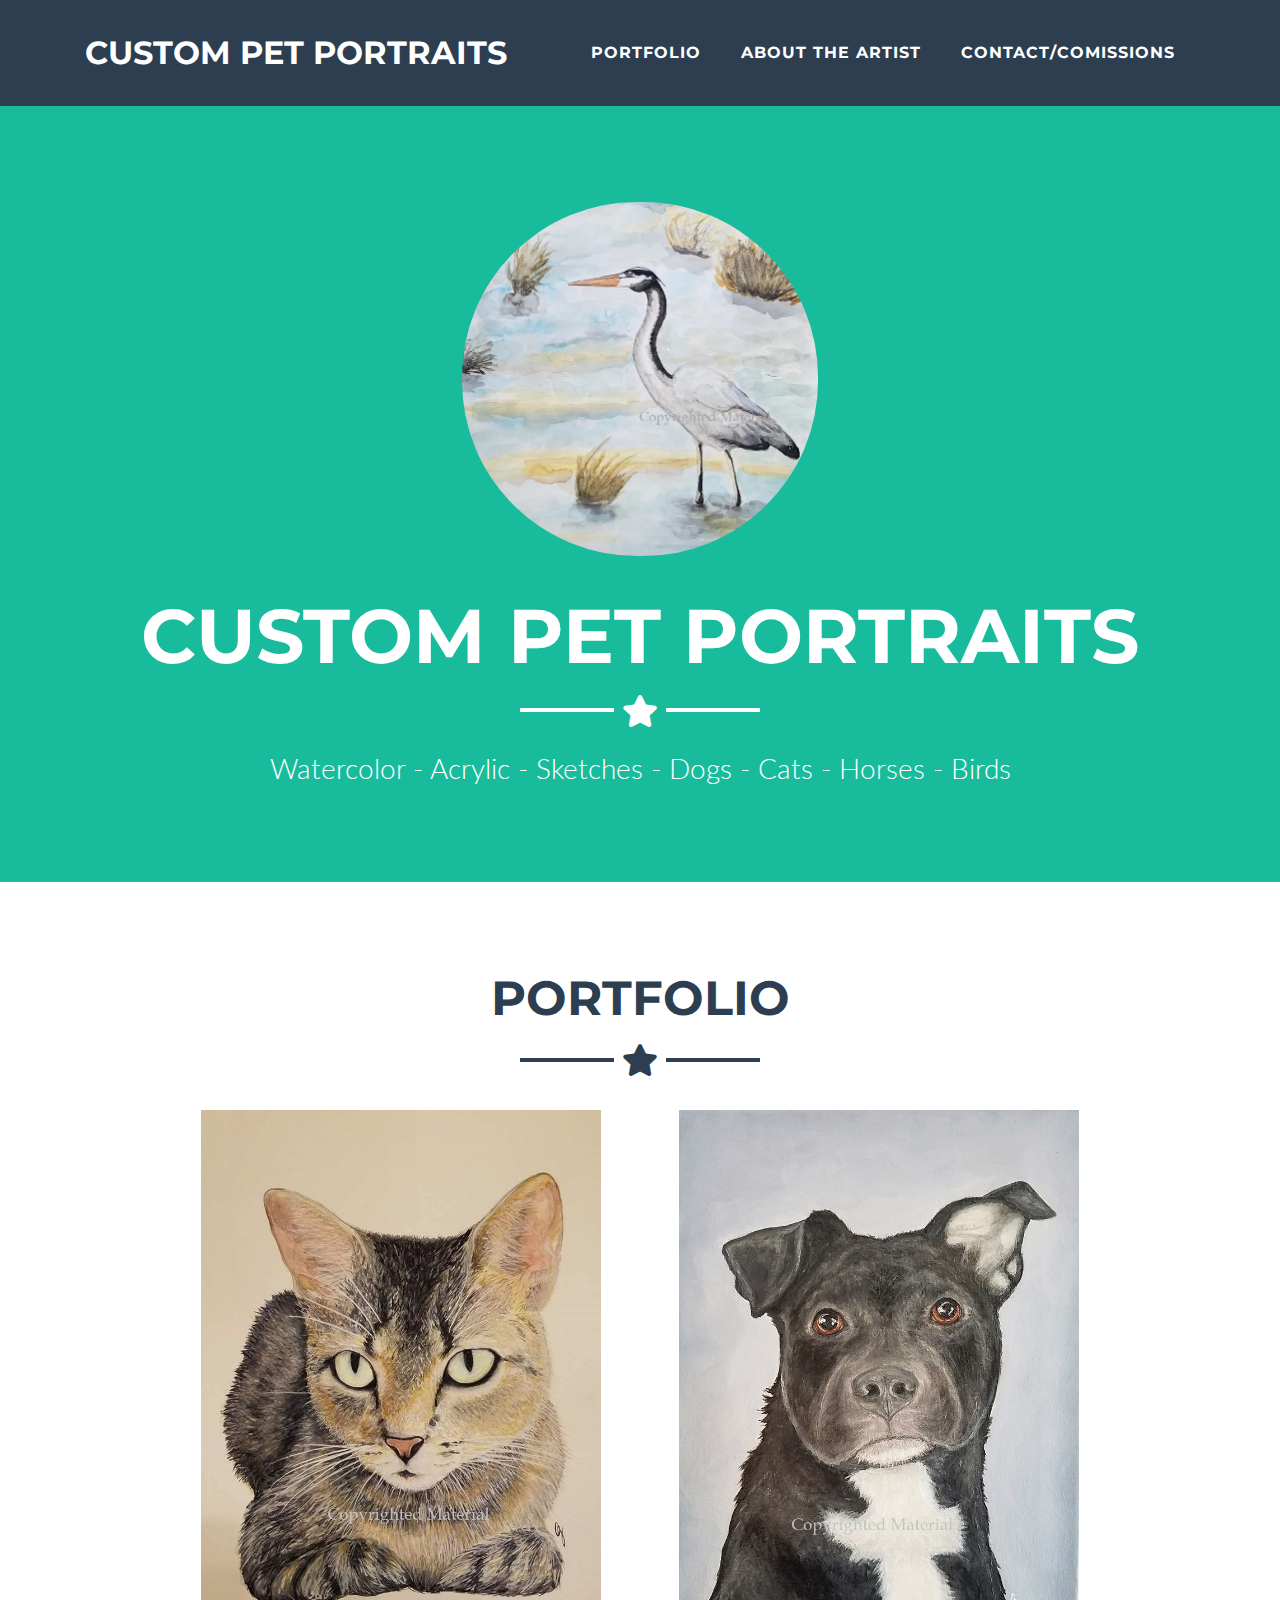
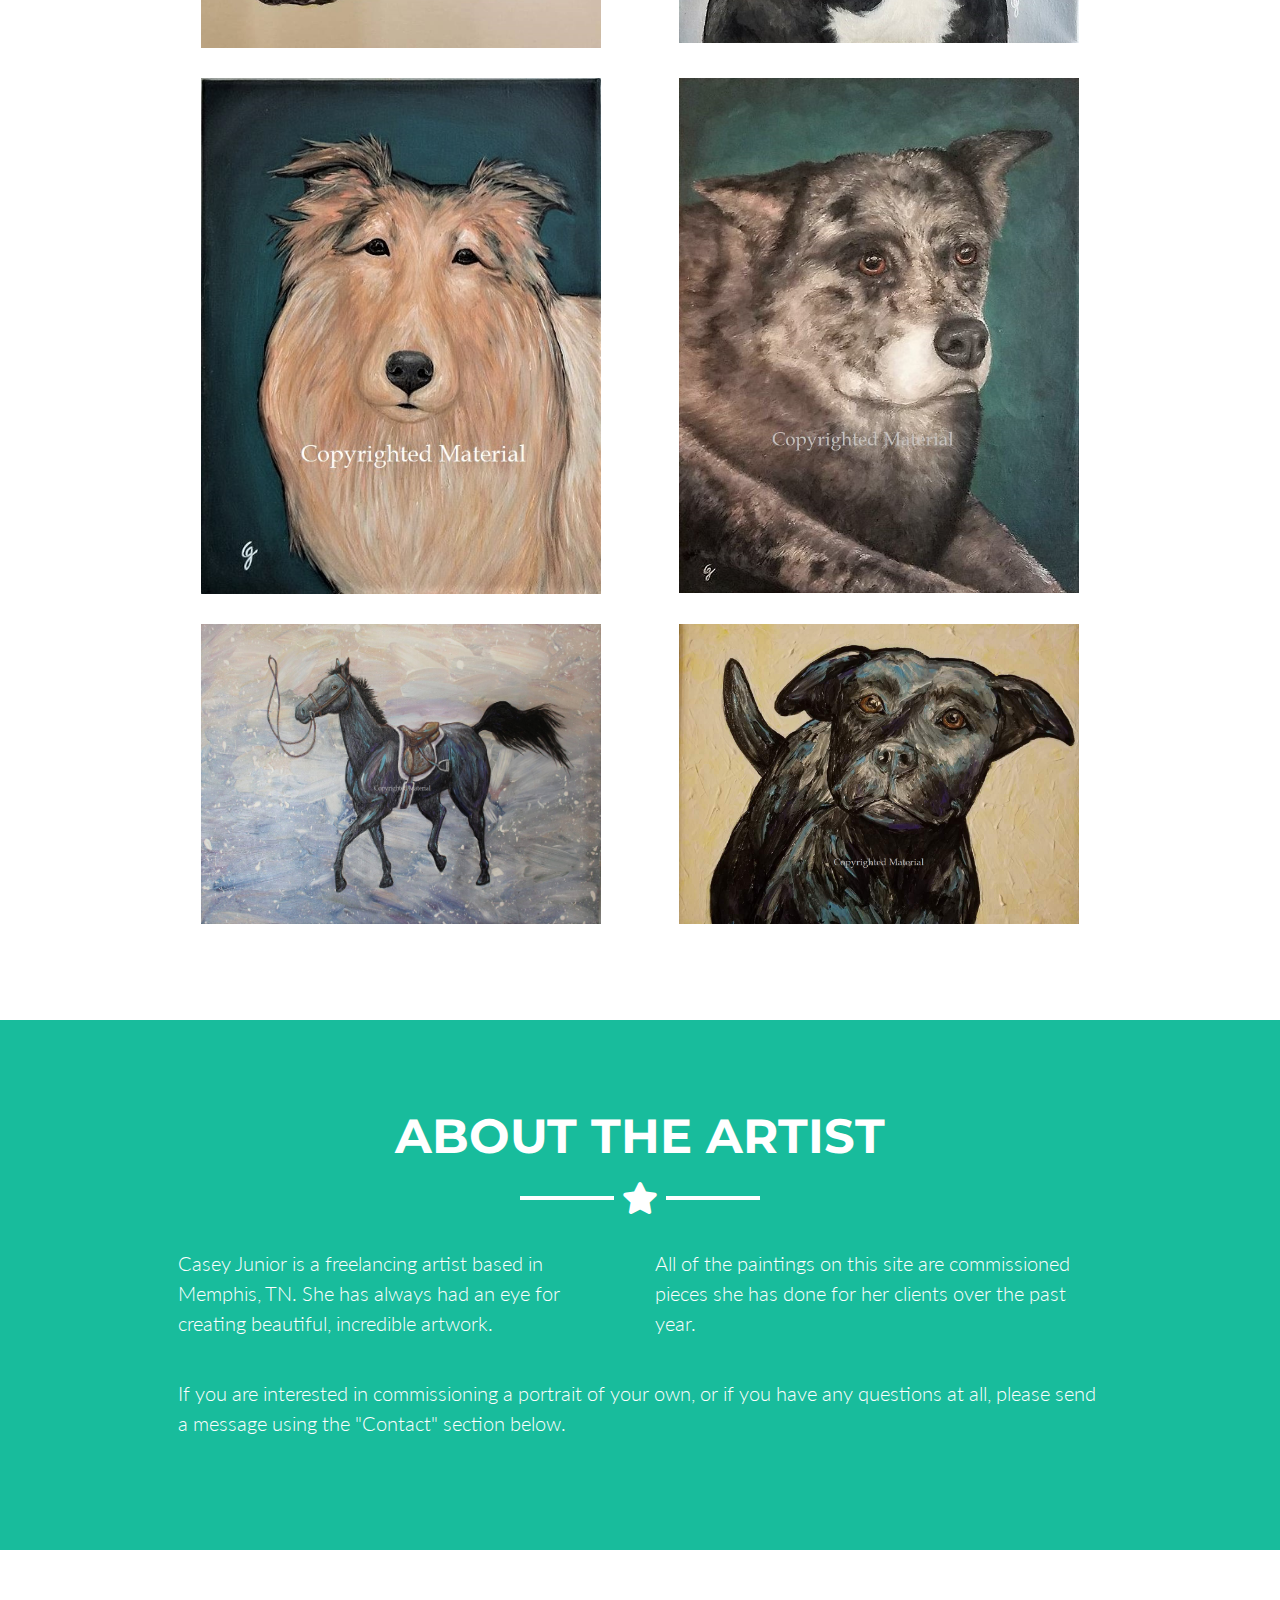
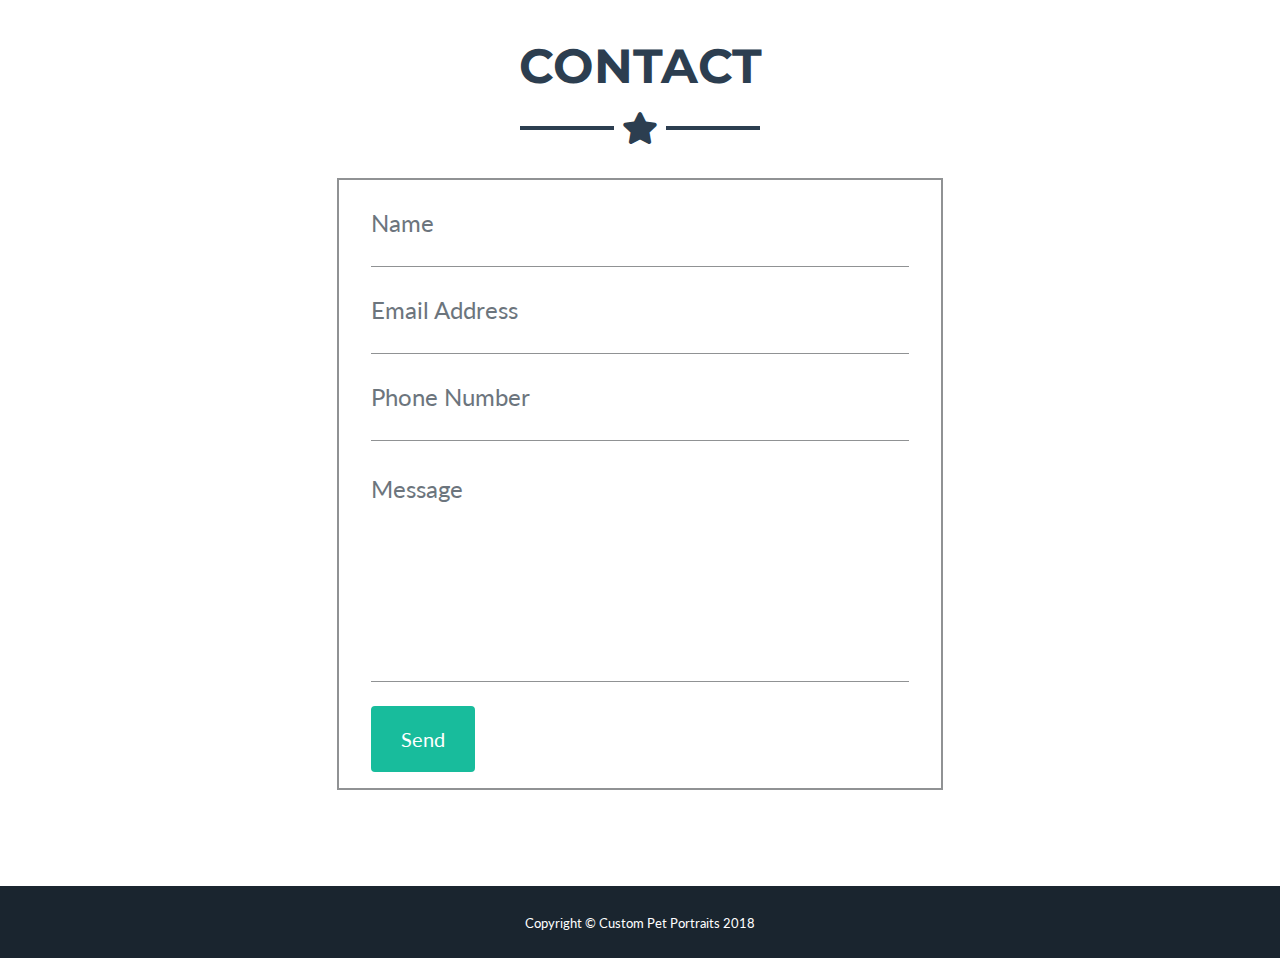
<file: index.html>
<!DOCTYPE html>
<html lang="en-US">
  <head>
    <meta charset="utf-8">
    <meta name="viewport" content="width=device-width, initial-scale=1, shrink-to-fit=no">
    <meta name="description" content="">
    <meta name="author" content="">
    <title>Custom Pet Portraits</title>
    <!-- Bootstrap core CSS -->
    <link href="vendor/bootstrap/css/bootstrap.min.css" rel="stylesheet">
    <!-- Custom fonts for this template -->
    <link href="vendor/fontawesome-free/css/all.min.css" rel="stylesheet" type="text/css">
    <link href="https://fonts.googleapis.com/css?family=Montserrat:400,700" rel="stylesheet" type="text/css">
    <link href="https://fonts.googleapis.com/css?family=Lato:400,700,400italic,700italic" rel="stylesheet" type="text/css">
    <!-- Plugin CSS -->
    <link href="vendor/magnific-popup/magnific-popup.css" rel="stylesheet" type="text/css">
    <!-- Custom styles for this template -->
    <link href="css/freelancer.css" rel="stylesheet">
  </head>

  <body id="page-top">
    <!-- Navigation -->
    <nav class="navbar navbar-expand-lg bg-secondary fixed-top text-uppercase" id="mainNav">
      <div class="container">
        <a class="navbar-brand js-scroll-trigger" href="#page-top">Custom Pet Portraits</a>
        <button class="navbar-toggler navbar-toggler-right text-uppercase bg-primary text-white rounded" type="button" data-toggle="collapse" data-target="#navbarResponsive" aria-controls="navbarResponsive" aria-expanded="false" aria-label="Toggle navigation">
          Menu
          <i class="fas fa-bars"></i>
        </button>
        <div class="collapse navbar-collapse" id="navbarResponsive">
          <ul class="navbar-nav ml-auto">
            <li class="nav-item mx-0 mx-lg-1">
              <a class="nav-link py-3 px-0 px-lg-3 rounded js-scroll-trigger" href="#portfolio">Portfolio</a>
            </li>
            <li class="nav-item mx-0 mx-lg-1">
              <a class="nav-link py-3 px-0 px-lg-3 rounded js-scroll-trigger" href="#about">About the Artist</a>
            </li>
            <li class="nav-item mx-0 mx-lg-1">
              <a class="nav-link py-3 px-0 px-lg-3 rounded js-scroll-trigger" href="#contact">Contact/Comissions</a>
            </li>
          </ul>
        </div>
      </div>
    </nav>

    <!-- Header -->
    <header class="masthead bg-primary text-white text-center">
      <div class="container">
        <img id="lead-photo" class="img-fluid mb-5 d-block mx-auto" src="img/crane.jpg" alt="lead photo">
        <h1 class="text-uppercase mb-0">Custom Pet Portraits</h1>
        <hr class="star-light">
        <h2 class="font-weight-light mb-0">Watercolor - Acrylic - Sketches - Dogs - Cats - Horses - Birds</h2>
      </div>
    </header>

    <!-- Portfolio Grid Section -->
    <section class="portfolio" id="portfolio">
      <div class="container">
        <h2 class="text-center text-uppercase text-secondary mb-0">Portfolio</h2>
        <hr class="star-dark mb-5">
        <div class="row">
        <!-- PORFOLIO DIV 1 - JADE-->
          <div class="col-md-6 col-lg-6">
            <a class="portfolio-item d-block mx-auto" href="#portfolio-modal-1">
              <div class="portfolio-item-caption d-flex position-absolute h-100 w-100">
                <div class="portfolio-item-caption-content my-auto w-100 text-center text-white">
                  <i class="fas fa-search-plus fa-3x"></i>
                </div>
              </div>
              <img class="img-fluid portrait-layout" src="img/jade.jpg" alt="cat painting">
            </a>
          </div>
          <!-- PORFOLIO DIV 2 - BRUNO -->
          <div class="col-md-6 col-lg-6">
            <a class="portfolio-item d-block mx-auto" href="#portfolio-modal-2">
              <div class="portfolio-item-caption d-flex position-absolute h-100 w-100">
                <div class="portfolio-item-caption-content my-auto w-100 text-center text-white">
                  <i class="fas fa-search-plus fa-3x"></i>
                </div>
              </div>
              <img class="img-fluid portrait-layout" src="img/bruno.jpg" alt="doggo painting">
            </a>
          </div>
          <!-- PORFOLIO DIV 3 - FRISKY -->
          <div class="col-md-6 col-lg-6">
            <a class="portfolio-item d-block mx-auto" href="#portfolio-modal-3">
              <div class="portfolio-item-caption d-flex position-absolute h-100 w-100">
                <div class="portfolio-item-caption-content my-auto w-100 text-center text-white">
                  <i class="fas fa-search-plus fa-3x"></i>
                </div>
              </div>
              <img class="img-fluid portrait-layout" src="img/frisky.jpg" alt="dog painting two">
            </a>
          </div>
          <!-- PORFOLIO DIV 4 - pearl -->
          <div class="col-md-6 col-lg-6">
            <a class="portfolio-item d-block mx-auto" href="#portfolio-modal-4">
              <div class="portfolio-item-caption d-flex position-absolute h-100 w-100">
                <div class="portfolio-item-caption-content my-auto w-100 text-center text-white">
                  <i class="fas fa-search-plus fa-3x"></i>
                </div>
              </div>
              <img class="img-fluid landscape-layout" src="img/pearl.jpg" alt="pearl the dog">
            </a>
          </div>
          <!-- PORFOLIO DIV 5 - runaway horse -->
          <div class="col-md-6 col-lg-6">
            <a class="portfolio-item d-block mx-auto" href="#portfolio-modal-5">
              <div class="portfolio-item-caption d-flex position-absolute h-100 w-100">
                <div class="portfolio-item-caption-content my-auto w-100 text-center text-white">
                  <i class="fas fa-search-plus fa-3x"></i>
                </div>
              </div>
              <img class="img-fluid landscape-layout" src="img/runaway.jpg" alt="runaway horse painting">
            </a>
          </div>
          <!-- PORFOLIO DIV 6 - RUE -->
          <div class="col-md-6 col-lg-6">
            <a class="portfolio-item d-block mx-auto" href="#portfolio-modal-6">
              <div class="portfolio-item-caption d-flex position-absolute h-100 w-100">
                <div class="portfolio-item-caption-content my-auto w-100 text-center text-white">
                  <i class="fas fa-search-plus fa-3x"></i>
                </div>
              </div>
              <img class="img-fluid landscape-layout" src="img/rue.jpg" alt="rue the dog">
            </a>
          </div>
        </div>
      </div>
    </section>

    <!-- About Section -->
    <section class="bg-primary text-white mb-0" id="about">
      <div class="container">
        <h2 class="text-center text-uppercase text-white">About the Artist</h2>
        <hr class="star-light mb-5">
        <div class="row">
          <div class="col-lg-6 ml-auto">
            <p class="lead">Casey Junior is a freelancing artist based in Memphis, TN. She has always had an eye for creating beautiful, incredible artwork. </p>
          </div>
          <div class="col-lg-6 mr-auto">
            <p class="lead">All of the paintings on this site are commissioned pieces she has done for her clients over the past year.</p>
          </div>
        </div>
        <div class="row">
		    <div class="col-lg-12 col-md-12 col-sm-12 ml-auto mr-auto mt-4">
		        <p class = "lead"> If you are interested in commissioning a portrait of your own, or if you have any questions at all, please send a message using the "Contact" section below. </p>
		    </div>
		</div>
      </div>
    </section>

    <!-- Contact Section -->
    <section id="contact">
      <div class="container">
        <h2 class="text-center text-uppercase text-secondary mb-0">Contact</h2>
        <hr class="star-dark mb-5">
        <div class="row">
          <div class="col-lg-8 mx-auto">
            <!-- To configure the contact form email address, go to mail/contact_me.php and update the email address in the PHP file on line 19. The form should work on most web servers, but if the form is not working you may need to configure your web server differently. -->
            <form name="sentMessage" id="contactForm" action="contact_me.php" method="POST">
              <div class="control-group">
                <div class="form-group floating-label-form-group controls mb-0 pb-2">
                  <label>Name</label>
                  <input class="form-control" id="name" type="text" placeholder="Name" required="required" data-validation-required-message="Please enter your name.">
                  <p class="help-block text-danger"></p>
                </div>
              </div>
              <div class="control-group">
                <div class="form-group floating-label-form-group controls mb-0 pb-2">
                  <label>Email Address</label>
                  <input class="form-control" id="email" type="email" placeholder="Email Address" required="required" data-validation-required-message="Please enter your email address.">
                  <p class="help-block text-danger"></p>
                </div>
              </div>
              <div class="control-group">
                <div class="form-group floating-label-form-group controls mb-0 pb-2">
                  <label>Phone Number</label>
                  <input class="form-control" id="phone" type="tel" placeholder="Phone Number" required="required" data-validation-required-message="Please enter your phone number.">
                  <p class="help-block text-danger"></p>
                </div>
              </div>
              <div class="control-group">
                <div class="form-group floating-label-form-group controls mb-0 pb-2">
                  <label>Message</label>
                  <textarea class="form-control" id="message" rows="5" placeholder="Message" required="required" data-validation-required-message="Please enter a message."></textarea>
                  <p class="help-block text-danger"></p>
                </div>
              </div>
              <br>
              <div id="success"></div>
              <div class="form-group">
                <button type="submit" value="Send" class="btn btn-primary btn-xl" id="sendMessageButton">Send</button>
              </div>
            </form>
          </div>
        </div>
      </div>
    </section>

    <div class="copyright py-4 text-center text-white">
      <div class="container">
        <small>Copyright &copy; Custom Pet Portraits 2018</small>
      </div>
    </div>

    <!-- Scroll to Top Button (Only visible on small and extra-small screen sizes) -->
    <div class="scroll-to-top d-lg-none position-fixed ">
      <a class="js-scroll-trigger d-block text-center text-white rounded" href="#page-top">
        <i class="fa fa-chevron-up"></i>
      </a>
    </div>

    <!-- Portfolio Modals -->

    <!-- Portfolio Modal 1 -->
    <div class="portfolio-modal mfp-hide" id="portfolio-modal-1">
      <div class="portfolio-modal-dialog bg-white">
        <a class="close-button d-none d-md-block portfolio-modal-dismiss" href="#">
          <i class="fa fa-3x fa-times"></i>
        </a>
        <div class="container text-center">
          <div class="row">
            <div class="col-lg-8 mx-auto">
              <h2 class="text-secondary text-uppercase mb-0">Jade</h2>
              <hr class="star-dark mb-5">
              <img class="img-fluid mb-5" src="img/jade.jpg" alt="cat painting">
              <p class="mb-5 modal-text">Watercolor on paper | 9x12 inches | Sold for <span class="money">$75</span></p>
              <a class="btn btn-primary btn-lg rounded-pill portfolio-modal-dismiss" href="#">
                <i class="fa fa-close"></i>
                Close</a>
            </div>
          </div>
        </div>
      </div>
    </div>

    <!-- Portfolio Modal 2 -->
    <div class="portfolio-modal mfp-hide" id="portfolio-modal-2">
      <div class="portfolio-modal-dialog bg-white">
        <a class="close-button d-none d-md-block portfolio-modal-dismiss" href="#">
          <i class="fa fa-3x fa-times"></i>
        </a>
        <div class="container text-center">
          <div class="row">
            <div class="col-lg-8 mx-auto">
              <h2 class="text-secondary text-uppercase mb-0">Bruno</h2>
              <hr class="star-dark mb-5">
              <img class="img-fluid mb-5" src="img/bruno.jpg" alt="doggo painting">
              <p class="mb-5 modal-text">Acrylic on canvas | 11x14 inches | Sold for <span class="money">$85</span></p>
              <a class="btn btn-primary btn-lg rounded-pill portfolio-modal-dismiss" href="#">
                <i class="fa fa-close"></i>
                Close</a>
            </div>
          </div>
        </div>
      </div>
    </div>

    <!-- Portfolio Modal 3 -->
    <div class="portfolio-modal mfp-hide" id="portfolio-modal-3">
      <div class="portfolio-modal-dialog bg-white">
        <a class="close-button d-none d-md-block portfolio-modal-dismiss" href="#">
          <i class="fa fa-3x fa-times"></i>
        </a>
        <div class="container text-center">
          <div class="row">
            <div class="col-lg-8 mx-auto">
              <h2 class="text-secondary text-uppercase mb-0">Frisky</h2>
              <hr class="star-dark mb-5">
              <img class="img-fluid mb-5" src="img/frisky.jpg" alt="dog painting two">
              <p class="mb-5 modal-text">Acrylic on canvas | 11x14 inches | Sold for <span class="money">$85</span></p>
              <a class="btn btn-primary btn-lg rounded-pill portfolio-modal-dismiss" href="#">
                <i class="fa fa-close"></i>
                Close</a>
            </div>
          </div>
        </div>
      </div>
    </div>

    <!-- Portfolio Modal 4 -->
    <div class="portfolio-modal mfp-hide" id="portfolio-modal-4">
      <div class="portfolio-modal-dialog bg-white">
        <a class="close-button d-none d-md-block portfolio-modal-dismiss" href="#">
          <i class="fa fa-3x fa-times"></i>
        </a>
        <div class="container text-center">
          <div class="row">
            <div class="col-lg-8 mx-auto">
              <h2 class="text-secondary text-uppercase mb-0">Pearl</h2>
              <hr class="star-dark mb-5">
              <img class="img-fluid mb-5" src="img/pearl.jpg" alt="pearl the dog">
              <p class="mb-5 modal-text">Acrylic on canvas | 11x14 inches | Sold for <span class="money">$85</span></p>
              <a class="btn btn-primary btn-lg rounded-pill portfolio-modal-dismiss" href="#">
                <i class="fa fa-close"></i>
                Close</a>
            </div>
          </div>
        </div>
      </div>
    </div>

    <!-- Portfolio Modal 5 -->
    <div class="portfolio-modal mfp-hide" id="portfolio-modal-5">
      <div class="portfolio-modal-dialog bg-white">
        <a class="close-button d-none d-md-block portfolio-modal-dismiss" href="#">
          <i class="fa fa-3x fa-times"></i>
        </a>
        <div class="container text-center">
          <div class="row">
            <div class="col-lg-8 mx-auto">
              <h2 class="text-secondary text-uppercase mb-0">"The Runaway"</h2>
              <hr class="star-dark mb-5">
              <img class="img-fluid mb-5" src="img/runaway.jpg" alt="runaway horse painting">
              <p class="mb-5 modal-text">Acryclic and gel on canvas | 16x20 inches | Sold for <span class="money">$125</span></p>
              <a class="btn btn-primary btn-lg rounded-pill portfolio-modal-dismiss" href="#">
                <i class="fa fa-close"></i>
                Close</a>
            </div>
          </div>
        </div>
      </div>
    </div>

    <!-- Portfolio Modal 6 -->
    <div class="portfolio-modal mfp-hide" id="portfolio-modal-6">
      <div class="portfolio-modal-dialog bg-white">
        <a class="close-button d-none d-md-block portfolio-modal-dismiss" href="#">
          <i class="fa fa-3x fa-times"></i>
        </a>
        <div class="container text-center">
          <div class="row">
            <div class="col-lg-8 mx-auto">
              <h2 class="text-secondary text-uppercase mb-0">"Rue"</h2>
              <hr class="star-dark mb-5">
              <img class="img-fluid mb-5" src="img/rue.jpg" alt="rue the dog">
              <p class="mb-5">Acrylic on canvas | 11x14 inches | Sold for <span class="money">$95</span></p>
              <a class="btn btn-primary btn-lg rounded-pill portfolio-modal-dismiss" href="#">
                <i class="fa fa-close"></i>
                Close</a>
            </div>
          </div>
        </div>
      </div>
    </div>

    <!-- Bootstrap core JavaScript -->
    <script src="vendor/jquery/jquery.min.js"></script>
    <script src="vendor/bootstrap/js/bootstrap.bundle.min.js"></script>
    <!-- Plugin JavaScript -->
    <script src="vendor/jquery-easing/jquery.easing.min.js"></script>
    <script src="vendor/magnific-popup/jquery.magnific-popup.min.js"></script>
    <!-- Contact Form JavaScript -->
    <script src="js/jqBootstrapValidation.js"></script>
    <script src="js/contact_me.js"></script>
    <!-- Custom scripts for this template -->
    <script src="js/freelancer.min.js"></script>
  </body>
</html>
</file>
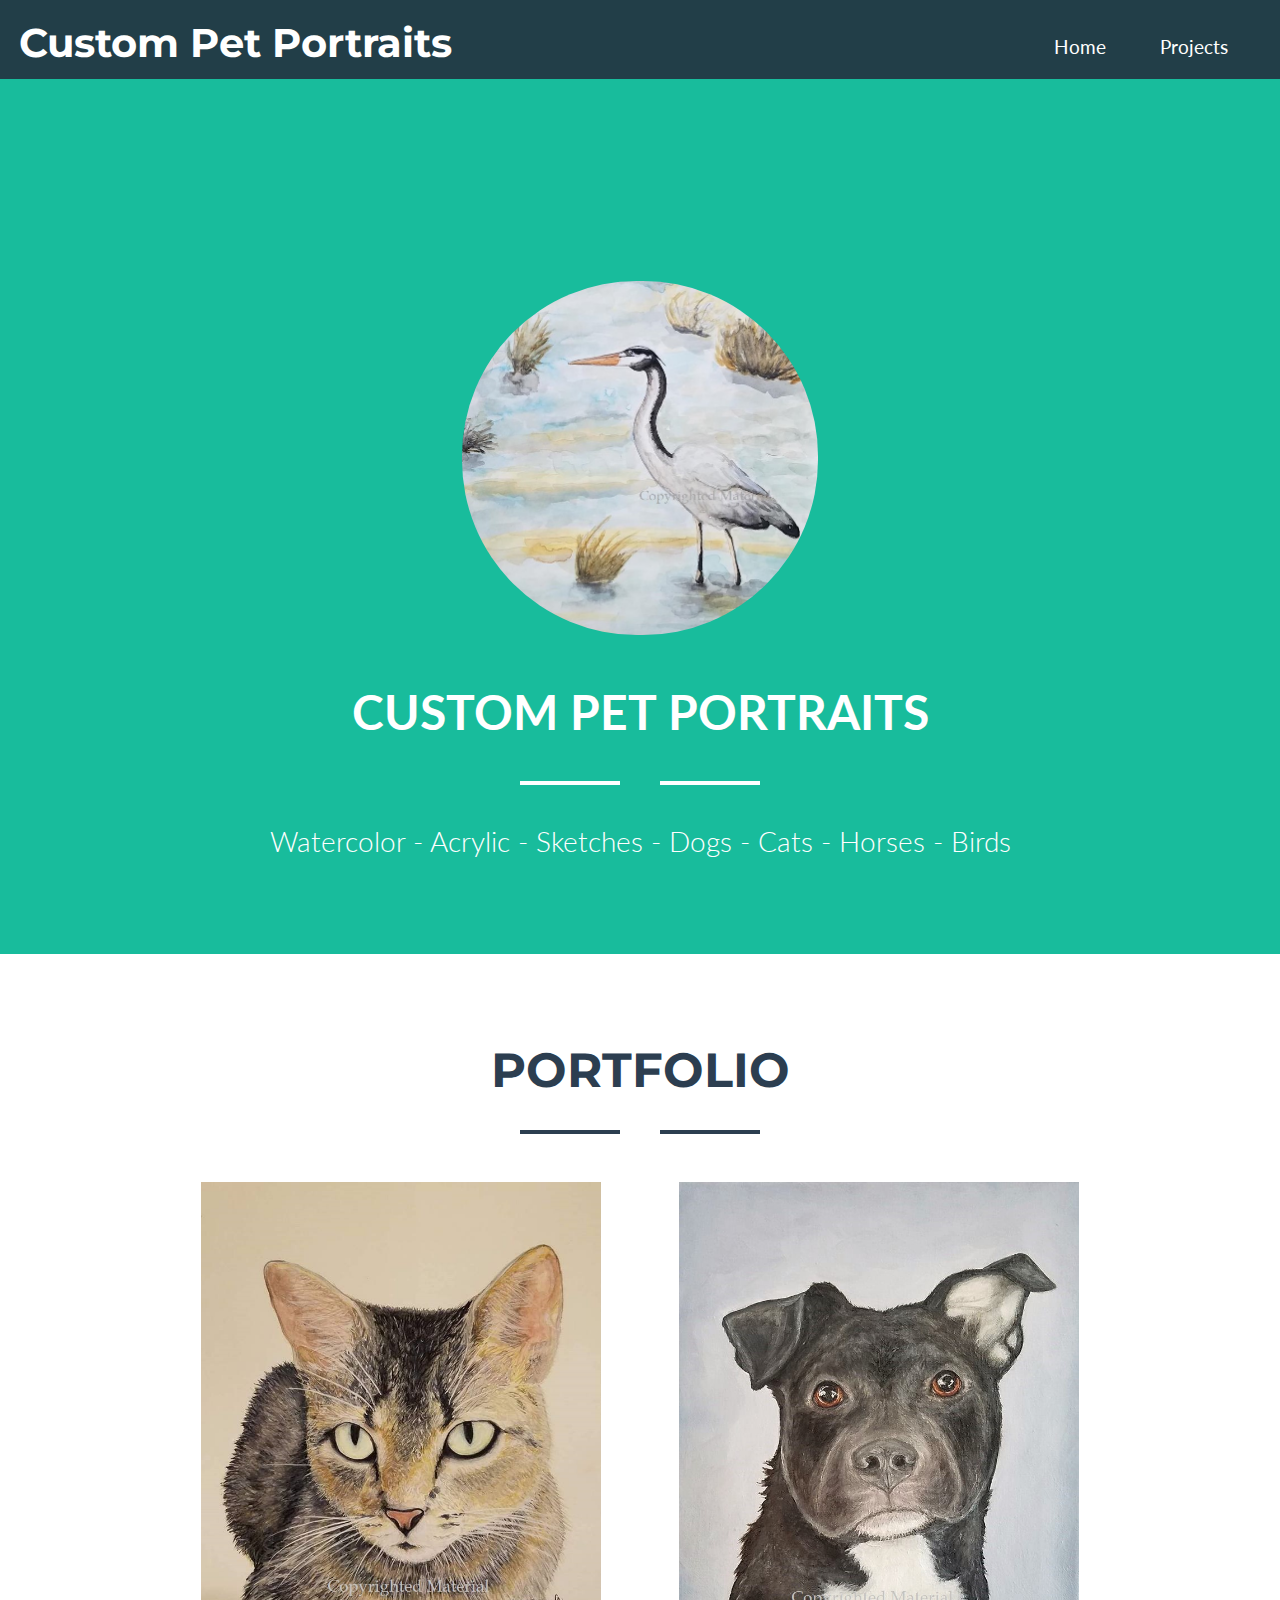
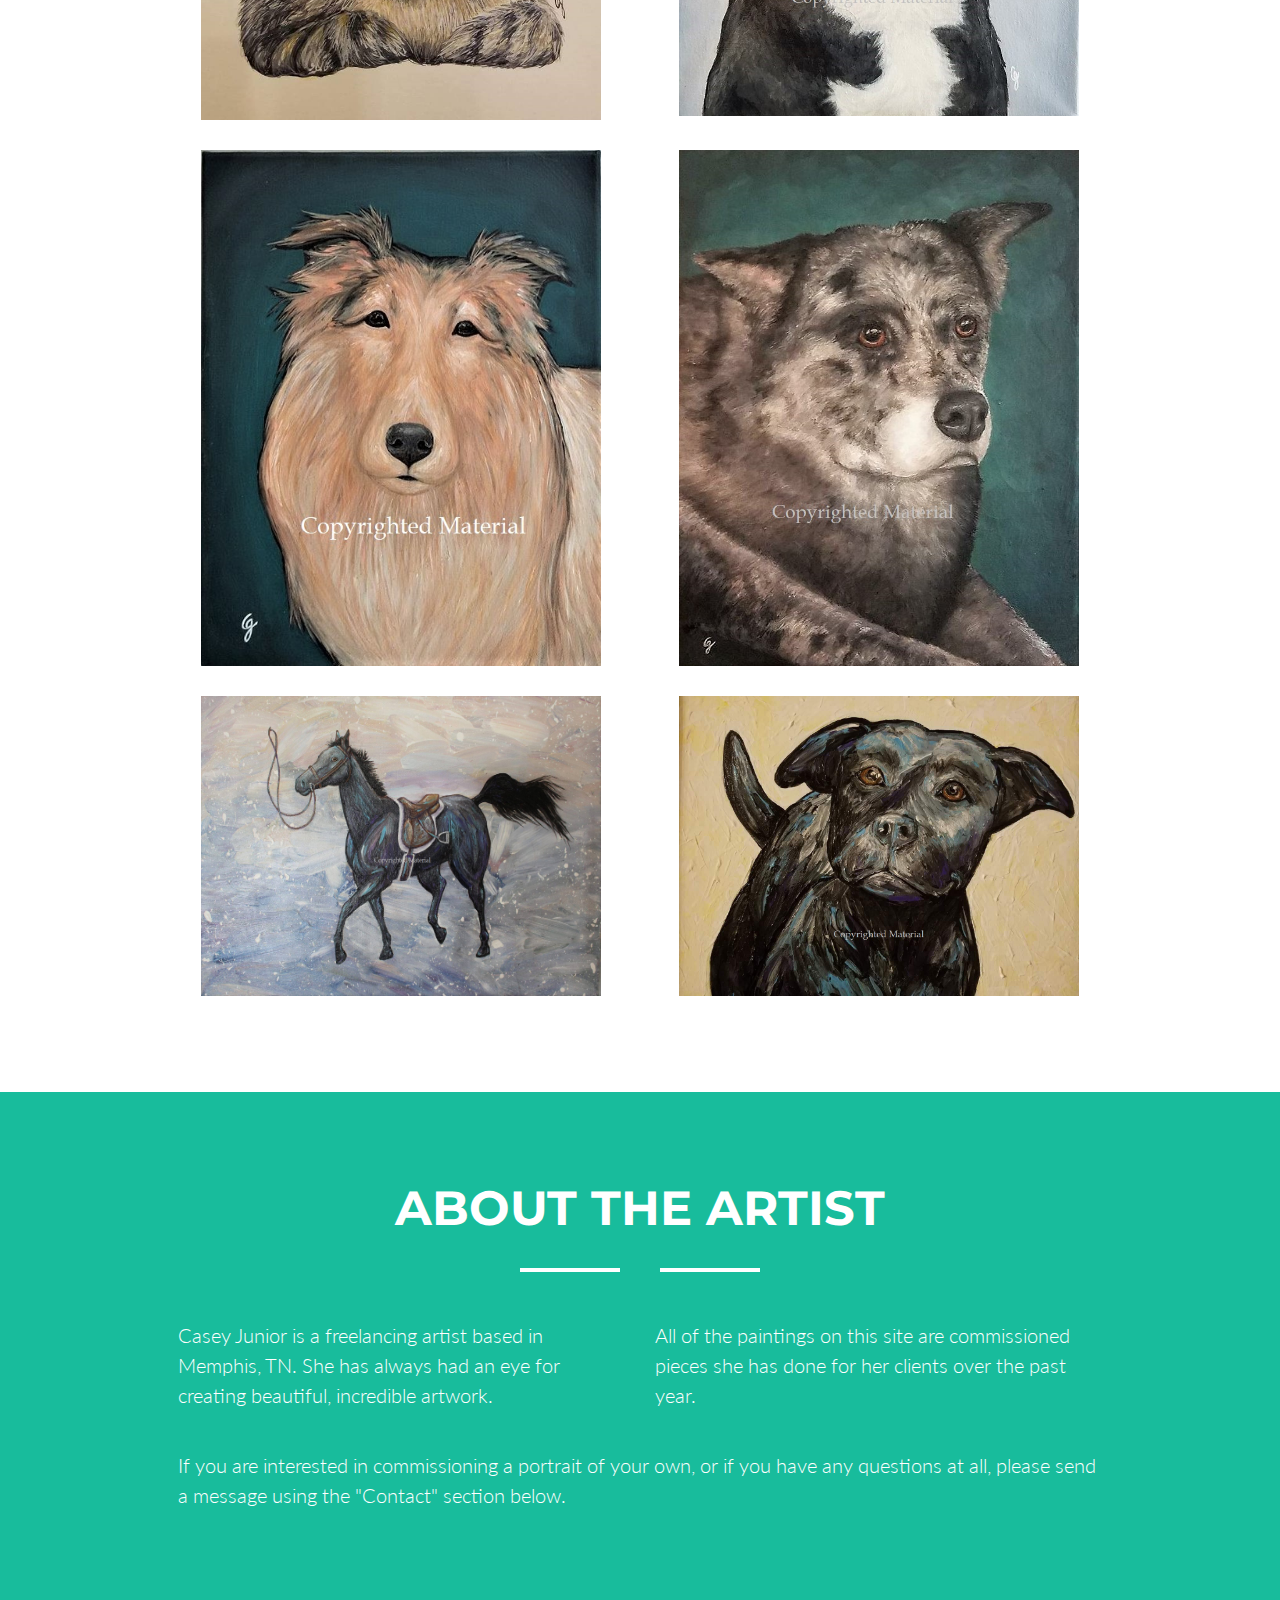
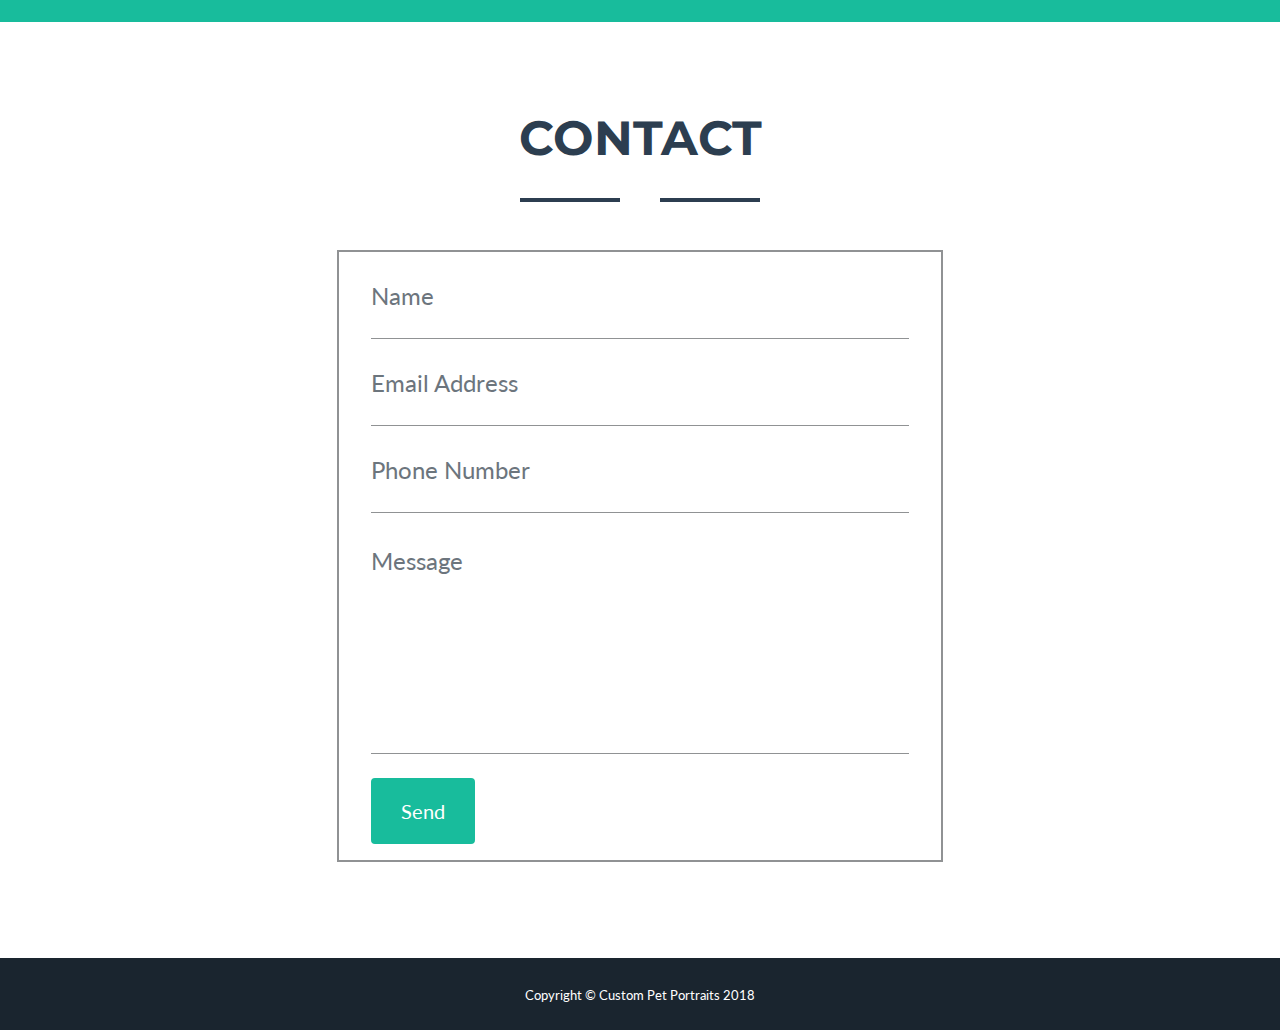
<file: art-portfolio/index.html>
<!DOCTYPE html>
<html lang="en-US">
  <head>
    <meta charset="utf-8">
    <meta name="viewport" content="width=device-width, initial-scale=1, shrink-to-fit=no">
    <meta name="description" content="">
    <meta name="author" content="">
    <title>Custom Pet Portraits</title>
    <!-- Bootstrap core CSS -->
    <link href="vendor/bootstrap.min.css" rel="stylesheet">
    <!-- Custom fonts for this template -->
    <link rel="stylesheet" href="https://use.fontawesome.com/releases/v5.5.0/css/all.css" integrity="sha384-B4dIYHKNBt8Bc12p+WXckhzcICo0wtJAoU8YZTY5qE0Id1GSseTk6S+L3BlXeVIU" crossorigin="anonymous">
    <link href="https://fonts.googleapis.com/css?family=Montserrat:400,700" rel="stylesheet" type="text/css">
    <link href="https://fonts.googleapis.com/css?family=Lato:400,700,400italic,700italic" rel="stylesheet" type="text/css">
    <!-- Plugin CSS -->
    <link href="vendor/magnific-popup.css" rel="stylesheet" type="text/css">
    <!-- Custom styles for this template -->
    <link href="css/freelancer.css" rel="stylesheet">
    <link href="css/navbar.css" rel="stylesheet">
  </head>

  <body id="page-top">
    <!-- Bootstrap Navigation - HIDDEN - Had to leave in to keep bootstrap.js file from crashing E V E R Y T H I N G -->
    <nav class="navbar navbar-expand-lg bg-secondary fixed-top text-uppercase hidden" id="mainNav">
      <div class="container">
        <a class="navbar-brand js-scroll-trigger" href="#page-top">Custom Pet Portraits</a>
        <button class="navbar-toggler navbar-toggler-right text-uppercase bg-primary text-white rounded" type="button" data-toggle="collapse" data-target="#navbarResponsive" aria-controls="navbarResponsive" aria-expanded="false" aria-label="Toggle navigation">
          Menu
          <i class="fas fa-bars"></i>
        </button>
        <div class="collapse navbar-collapse" id="navbarResponsive">
          <ul class="navbar-nav ml-auto">
            <li class="nav-item mx-0 mx-lg-1">
              <a class="nav-link py-3 px-0 px-lg-3 rounded js-scroll-trigger" href="#portfolio">Portfolio</a>
            </li>
            <li class="nav-item mx-0 mx-lg-1">
              <a class="nav-link py-3 px-0 px-lg-3 rounded js-scroll-trigger" href="#about">About the Artist</a>
            </li>
            <li class="nav-item mx-0 mx-lg-1">
              <a class="nav-link py-3 px-0 px-lg-3 rounded js-scroll-trigger" href="#contact">Contact/Comissions</a>
            </li>
          </ul>
        </div>
      </div>
    </nav>

    <!-- Actual Navbar -->
    <nav id="navbar">
		<h1> Custom Pet Portraits </h1>
		<a href="../" id="home"> Home </a>
		<p id="projects"> Projects <i id="downArrow" class="fa fa-caret-down"></i></p>
		<ul class="dropdown">
			<li> <a href="../animalClicker"> Animal Clicker </a></li>
			<li> <a href="#"> Art Portfolio </a> </li>
			<li> Broken Headphones </li>
			<li> Concentration Game </li>
			<li> eBay Calculator </li>
			<li> Frogger Game </li>
			<li> HTML Email Blast Ad </li>
			<li> Responsive News Site </li>
			<li> Restroom Rater </li>
			<li> Sample Portfolio Page </li>
		</ul>
	</nav>

    <!-- Header -->
    <header class="masthead bg-primary text-white text-center">
      <div class="container">
        <img id="lead-photo" class="img-fluid mb-5 d-block mx-auto" src="img/crane.jpg" alt="lead photo">
        <h2 class="text-uppercase mb-0" style="font-size: 300%">Custom Pet Portraits</h1>
        <hr class="star-light">
        <h2 class="font-weight-light mb-0">Watercolor - Acrylic - Sketches - Dogs - Cats - Horses - Birds</h2>
      </div>
    </header>

    <!-- Portfolio Grid Section -->
    <section class="portfolio" id="portfolio">
      <div class="container">
        <h2 class="text-center text-uppercase text-secondary mb-0">Portfolio</h2>
        <hr class="star-dark mb-5">
        <div class="row">
        <!-- PORFOLIO DIV 1 - JADE-->
          <div class="col-md-6 col-lg-6">
            <a class="portfolio-item d-block mx-auto" href="#portfolio-modal-1">
              <div class="portfolio-item-caption d-flex position-absolute h-100 w-100">
                <div class="portfolio-item-caption-content my-auto w-100 text-center text-white">
                  <i class="fas fa-search-plus fa-3x"></i>
                </div>
              </div>
              <img class="img-fluid portrait-layout" src="img/jade.jpg" alt="cat painting">
            </a>
          </div>
          <!-- PORFOLIO DIV 2 - BRUNO -->
          <div class="col-md-6 col-lg-6">
            <a class="portfolio-item d-block mx-auto" href="#portfolio-modal-2">
              <div class="portfolio-item-caption d-flex position-absolute h-100 w-100">
                <div class="portfolio-item-caption-content my-auto w-100 text-center text-white">
                  <i class="fas fa-search-plus fa-3x"></i>
                </div>
              </div>
              <img class="img-fluid portrait-layout" src="img/bruno.jpg" alt="doggo painting">
            </a>
          </div>
          <!-- PORFOLIO DIV 3 - FRISKY -->
          <div class="col-md-6 col-lg-6">
            <a class="portfolio-item d-block mx-auto" href="#portfolio-modal-3">
              <div class="portfolio-item-caption d-flex position-absolute h-100 w-100">
                <div class="portfolio-item-caption-content my-auto w-100 text-center text-white">
                  <i class="fas fa-search-plus fa-3x"></i>
                </div>
              </div>
              <img class="img-fluid portrait-layout" src="img/frisky.jpg" alt="dog painting two">
            </a>
          </div>
          <!-- PORFOLIO DIV 4 - pearl -->
          <div class="col-md-6 col-lg-6">
            <a class="portfolio-item d-block mx-auto" href="#portfolio-modal-4">
              <div class="portfolio-item-caption d-flex position-absolute h-100 w-100">
                <div class="portfolio-item-caption-content my-auto w-100 text-center text-white">
                  <i class="fas fa-search-plus fa-3x"></i>
                </div>
              </div>
              <img class="img-fluid landscape-layout" src="img/pearl.jpg" alt="pearl the dog">
            </a>
          </div>
          <!-- PORFOLIO DIV 5 - runaway horse -->
          <div class="col-md-6 col-lg-6">
            <a class="portfolio-item d-block mx-auto" href="#portfolio-modal-5">
              <div class="portfolio-item-caption d-flex position-absolute h-100 w-100">
                <div class="portfolio-item-caption-content my-auto w-100 text-center text-white">
                  <i class="fas fa-search-plus fa-3x"></i>
                </div>
              </div>
              <img class="img-fluid landscape-layout" src="img/runaway.jpg" alt="runaway horse painting">
            </a>
          </div>
          <!-- PORFOLIO DIV 6 - RUE -->
          <div class="col-md-6 col-lg-6">
            <a class="portfolio-item d-block mx-auto" href="#portfolio-modal-6">
              <div class="portfolio-item-caption d-flex position-absolute h-100 w-100">
                <div class="portfolio-item-caption-content my-auto w-100 text-center text-white">
                  <i class="fas fa-search-plus fa-3x"></i>
                </div>
              </div>
              <img class="img-fluid landscape-layout" src="img/rue.jpg" alt="rue the dog">
            </a>
          </div>
        </div>
      </div>
    </section>

    <!-- About Section -->
    <section class="bg-primary text-white mb-0" id="about">
      <div class="container">
        <h2 class="text-center text-uppercase text-white">About the Artist</h2>
        <hr class="star-light mb-5">
        <div class="row">
          <div class="col-lg-6 ml-auto">
            <p class="lead">Casey Junior is a freelancing artist based in Memphis, TN. She has always had an eye for creating beautiful, incredible artwork. </p>
          </div>
          <div class="col-lg-6 mr-auto">
            <p class="lead">All of the paintings on this site are commissioned pieces she has done for her clients over the past year.</p>
          </div>
        </div>
        <div class="row">
		    <div class="col-lg-12 col-md-12 col-sm-12 ml-auto mr-auto mt-4">
		        <p class = "lead"> If you are interested in commissioning a portrait of your own, or if you have any questions at all, please send a message using the "Contact" section below. </p>
		    </div>
		</div>
      </div>
    </section>

    <!-- Contact Section -->
    <section id="contact">
      <div class="container">
        <h2 class="text-center text-uppercase text-secondary mb-0">Contact</h2>
        <hr class="star-dark mb-5">
        <div class="row">
          <div class="col-lg-8 mx-auto">
            <!-- To configure the contact form email address, go to mail/contact_me.php and update the email address in the PHP file on line 19. The form should work on most web servers, but if the form is not working you may need to configure your web server differently. -->
            <form name="sentMessage" id="contactForm" action="contact_me.php" method="POST">
              <div class="control-group">
                <div class="form-group floating-label-form-group controls mb-0 pb-2">
                  <label>Name</label>
                  <input class="form-control" id="name" type="text" placeholder="Name" required="required" data-validation-required-message="Please enter your name.">
                  <p class="help-block text-danger"></p>
                </div>
              </div>
              <div class="control-group">
                <div class="form-group floating-label-form-group controls mb-0 pb-2">
                  <label>Email Address</label>
                  <input class="form-control" id="email" type="email" placeholder="Email Address" required="required" data-validation-required-message="Please enter your email address.">
                  <p class="help-block text-danger"></p>
                </div>
              </div>
              <div class="control-group">
                <div class="form-group floating-label-form-group controls mb-0 pb-2">
                  <label>Phone Number</label>
                  <input class="form-control" id="phone" type="tel" placeholder="Phone Number" required="required" data-validation-required-message="Please enter your phone number.">
                  <p class="help-block text-danger"></p>
                </div>
              </div>
              <div class="control-group">
                <div class="form-group floating-label-form-group controls mb-0 pb-2">
                  <label>Message</label>
                  <textarea class="form-control" id="message" rows="5" placeholder="Message" required="required" data-validation-required-message="Please enter a message."></textarea>
                  <p class="help-block text-danger"></p>
                </div>
              </div>
              <br>
              <div id="success"></div>
              <div class="form-group">
                <button type="submit" value="Send" class="btn btn-primary btn-xl" id="sendMessageButton">Send</button>
              </div>
            </form>
          </div>
        </div>
      </div>
    </section>

    <div class="copyright py-4 text-center text-white">
      <div class="container">
        <small>Copyright &copy; Custom Pet Portraits 2018</small>
      </div>
    </div>

    <!-- Scroll to Top Button (Only visible on small and extra-small screen sizes) -->
    <div class="scroll-to-top d-lg-none position-fixed ">
      <a class="js-scroll-trigger d-block text-center text-white rounded" href="#page-top">
        <i class="fa fa-chevron-up"></i>
      </a>
    </div>

    <!-- Portfolio Modals -->

    <!-- Portfolio Modal 1 -->
    <div class="portfolio-modal mfp-hide" id="portfolio-modal-1">
      <div class="portfolio-modal-dialog bg-white">
        <a class="close-button d-none d-md-block portfolio-modal-dismiss" href="#">
          <i class="fa fa-3x fa-times"></i>
        </a>
        <div class="container text-center">
          <div class="row">
            <div class="col-lg-8 mx-auto">
              <h2 class="text-secondary text-uppercase mb-0">Jade</h2>
              <hr class="star-dark mb-5">
              <img class="img-fluid mb-5" src="img/jade.jpg" alt="cat painting">
              <p class="mb-5 modal-text">Watercolor on paper | 9x12 inches | Sold for <span class="money">$75</span></p>
              <a class="btn btn-primary btn-lg rounded-pill portfolio-modal-dismiss" href="#">
                <i class="fa fa-close"></i>
                Close</a>
            </div>
          </div>
        </div>
      </div>
    </div>

    <!-- Portfolio Modal 2 -->
    <div class="portfolio-modal mfp-hide" id="portfolio-modal-2">
      <div class="portfolio-modal-dialog bg-white">
        <a class="close-button d-none d-md-block portfolio-modal-dismiss" href="#">
          <i class="fa fa-3x fa-times"></i>
        </a>
        <div class="container text-center">
          <div class="row">
            <div class="col-lg-8 mx-auto">
              <h2 class="text-secondary text-uppercase mb-0">Bruno</h2>
              <hr class="star-dark mb-5">
              <img class="img-fluid mb-5" src="img/bruno.jpg" alt="doggo painting">
              <p class="mb-5 modal-text">Acrylic on canvas | 11x14 inches | Sold for <span class="money">$85</span></p>
              <a class="btn btn-primary btn-lg rounded-pill portfolio-modal-dismiss" href="#">
                <i class="fa fa-close"></i>
                Close</a>
            </div>
          </div>
        </div>
      </div>
    </div>

    <!-- Portfolio Modal 3 -->
    <div class="portfolio-modal mfp-hide" id="portfolio-modal-3">
      <div class="portfolio-modal-dialog bg-white">
        <a class="close-button d-none d-md-block portfolio-modal-dismiss" href="#">
          <i class="fa fa-3x fa-times"></i>
        </a>
        <div class="container text-center">
          <div class="row">
            <div class="col-lg-8 mx-auto">
              <h2 class="text-secondary text-uppercase mb-0">Frisky</h2>
              <hr class="star-dark mb-5">
              <img class="img-fluid mb-5" src="img/frisky.jpg" alt="dog painting two">
              <p class="mb-5 modal-text">Acrylic on canvas | 11x14 inches | Sold for <span class="money">$85</span></p>
              <a class="btn btn-primary btn-lg rounded-pill portfolio-modal-dismiss" href="#">
                <i class="fa fa-close"></i>
                Close</a>
            </div>
          </div>
        </div>
      </div>
    </div>

    <!-- Portfolio Modal 4 -->
    <div class="portfolio-modal mfp-hide" id="portfolio-modal-4">
      <div class="portfolio-modal-dialog bg-white">
        <a class="close-button d-none d-md-block portfolio-modal-dismiss" href="#">
          <i class="fa fa-3x fa-times"></i>
        </a>
        <div class="container text-center">
          <div class="row">
            <div class="col-lg-8 mx-auto">
              <h2 class="text-secondary text-uppercase mb-0">Pearl</h2>
              <hr class="star-dark mb-5">
              <img class="img-fluid mb-5" src="img/pearl.jpg" alt="pearl the dog">
              <p class="mb-5 modal-text">Acrylic on canvas | 11x14 inches | Sold for <span class="money">$85</span></p>
              <a class="btn btn-primary btn-lg rounded-pill portfolio-modal-dismiss" href="#">
                <i class="fa fa-close"></i>
                Close</a>
            </div>
          </div>
        </div>
      </div>
    </div>

    <!-- Portfolio Modal 5 -->
    <div class="portfolio-modal mfp-hide" id="portfolio-modal-5">
      <div class="portfolio-modal-dialog bg-white">
        <a class="close-button d-none d-md-block portfolio-modal-dismiss" href="#">
          <i class="fa fa-3x fa-times"></i>
        </a>
        <div class="container text-center">
          <div class="row">
            <div class="col-lg-8 mx-auto">
              <h2 class="text-secondary text-uppercase mb-0">"The Runaway"</h2>
              <hr class="star-dark mb-5">
              <img class="img-fluid mb-5" src="img/runaway.jpg" alt="runaway horse painting">
              <p class="mb-5 modal-text">Acryclic and gel on canvas | 16x20 inches | Sold for <span class="money">$125</span></p>
              <a class="btn btn-primary btn-lg rounded-pill portfolio-modal-dismiss" href="#">
                <i class="fa fa-close"></i>
                Close</a>
            </div>
          </div>
        </div>
      </div>
    </div>

    <!-- Portfolio Modal 6 -->
    <div class="portfolio-modal mfp-hide" id="portfolio-modal-6">
      <div class="portfolio-modal-dialog bg-white">
        <a class="close-button d-none d-md-block portfolio-modal-dismiss" href="#">
          <i class="fa fa-3x fa-times"></i>
        </a>
        <div class="container text-center">
          <div class="row">
            <div class="col-lg-8 mx-auto">
              <h2 class="text-secondary text-uppercase mb-0">"Rue"</h2>
              <hr class="star-dark mb-5">
              <img class="img-fluid mb-5" src="img/rue.jpg" alt="rue the dog">
              <p class="mb-5">Acrylic on canvas | 11x14 inches | Sold for <span class="money">$95</span></p>
              <a class="btn btn-primary btn-lg rounded-pill portfolio-modal-dismiss" href="#">
                <i class="fa fa-close"></i>
                Close</a>
            </div>
          </div>
        </div>
      </div>
    </div>

    <!-- Bootstrap core JavaScript -->
    <script src="vendor/jquery.min.js"></script>
    <script src="vendor/bootstrap.bundle.min.js"></script>
    <!-- Plugin JavaScript -->
    <script src="vendor/jquery.easing.min.js"></script>
    <script src="vendor/jquery.magnific-popup.min.js"></script>
    <!-- Contact Form JavaScript -->
    <script src="js/jqBootstrapValidation.js"></script>
    <script src="js/contact_me.js"></script>
    <!-- Custom scripts for this template -->
    <script src="js/freelancer.min.js"></script>
  </body>
</html>
</file>
<file: art-portfolio/css/navbar.css>
/* NAVBAR CONTENTS */

#navbar {
	display: flex;
    justify-content: space-between;
    align-items: center;
    flex-wrap: nowrap;
    background: #223e48;
    color: white;
    padding: 1em;
    padding-bottom: 0.2em;
    font-size: 120%;
}

h1 {
	width: 80%;
}

a,
a:hover {
    text-decoration: none;
    color: inherit;
}

#home, 
#projects {
    padding: 0.7em;
}

#home:hover,
#projects:hover,
.dropdown li:hover {
	cursor: pointer;
	font-weight: bold;
    font-size: 110%;
}

#projects {
    margin: 0;
	margin-right: 1em;
	list-style: none;
    z-index: 999;
    right: 0;
}

.dropdown {
    display: none;
    position: absolute;
    z-index: 999;
    right: 0;
    top: 3.7em;
    color: white;
    border: 1px solid white;
    height: auto;
    background: #223e48;
    list-style-type: none;
    padding: 0.6em;
    line-height: 2em;
    min-width: 10vw;
}

.dropdown:hover,
.dropdown:active {
	display: block!important;
}

#projects:hover + .dropdown{
    display: block; /* Display the dropdown */
}

.hidden {
	display:none;
}

/* MEDIA QUERIES */

@media screen and (max-width: 800px) {
    h1 {
        width: 45%;
        font-size: 1.7rem;
    }
}

@media screen and (min-width: 801px) and (max-width: 999px) {
    h1 {
        width: 62%;
    }
}

@media screen and (min-width: 1000px) and (max-width: 1200px) {
    h1 {
        width: 70%;
    }
}

@media screen and (max-width: 600px) {
    #navbar {
        font-size: 2.2vh;
        padding-right: 0;
    }

    .dropdown {
        font-size: 114%;
    }
}

@media screen and (max-width: 520px) {
    .dropdown {
        width: 100%;
        top: 4em;
    }
}

@media screen and (max-width: 460px) {
    #navbar {
        font-size: 2.2vh;
    }
}
</file>
<file: vendor/fontawesome-free/css/all.min.css>
/*!
 * Font Awesome Free 5.3.1 by @fontawesome - https://fontawesome.com
 * License - https://fontawesome.com/license/free (Icons: CC BY 4.0, Fonts: SIL OFL 1.1, Code: MIT License)
 */
.fa,.fab,.fal,.far,.fas{-moz-osx-font-smoothing:grayscale;-webkit-font-smoothing:antialiased;display:inline-block;font-style:normal;font-variant:normal;text-rendering:auto;line-height:1}.fa-lg{font-size:1.33333em;line-height:.75em;vertical-align:-.0667em}.fa-xs{font-size:.75em}.fa-sm{font-size:.875em}.fa-1x{font-size:1em}.fa-2x{font-size:2em}.fa-3x{font-size:3em}.fa-4x{font-size:4em}.fa-5x{font-size:5em}.fa-6x{font-size:6em}.fa-7x{font-size:7em}.fa-8x{font-size:8em}.fa-9x{font-size:9em}.fa-10x{font-size:10em}.fa-fw{text-align:center;width:1.25em}.fa-ul{list-style-type:none;margin-left:2.5em;padding-left:0}.fa-ul>li{position:relative}.fa-li{left:-2em;position:absolute;text-align:center;width:2em;line-height:inherit}.fa-border{border:.08em solid #eee;border-radius:.1em;padding:.2em .25em .15em}.fa-pull-left{float:left}.fa-pull-right{float:right}.fa.fa-pull-left,.fab.fa-pull-left,.fal.fa-pull-left,.far.fa-pull-left,.fas.fa-pull-left{margin-right:.3em}.fa.fa-pull-right,.fab.fa-pull-right,.fal.fa-pull-right,.far.fa-pull-right,.fas.fa-pull-right{margin-left:.3em}.fa-spin{animation:fa-spin 2s infinite linear}.fa-pulse{animation:fa-spin 1s infinite steps(8)}@keyframes fa-spin{0%{transform:rotate(0deg)}to{transform:rotate(1turn)}}.fa-rotate-90{-ms-filter:"progid:DXImageTransform.Microsoft.BasicImage(rotation=1)";transform:rotate(90deg)}.fa-rotate-180{-ms-filter:"progid:DXImageTransform.Microsoft.BasicImage(rotation=2)";transform:rotate(180deg)}.fa-rotate-270{-ms-filter:"progid:DXImageTransform.Microsoft.BasicImage(rotation=3)";transform:rotate(270deg)}.fa-flip-horizontal{-ms-filter:"progid:DXImageTransform.Microsoft.BasicImage(rotation=0, mirror=1)";transform:scaleX(-1)}.fa-flip-vertical{transform:scaleY(-1)}.fa-flip-horizontal.fa-flip-vertical,.fa-flip-vertical{-ms-filter:"progid:DXImageTransform.Microsoft.BasicImage(rotation=2, mirror=1)"}.fa-flip-horizontal.fa-flip-vertical{transform:scale(-1)}:root .fa-flip-horizontal,:root .fa-flip-vertical,:root .fa-rotate-90,:root .fa-rotate-180,:root .fa-rotate-270{-webkit-filter:none;filter:none}.fa-stack{display:inline-block;height:2em;line-height:2em;position:relative;vertical-align:middle;width:2em}.fa-stack-1x,.fa-stack-2x{left:0;position:absolute;text-align:center;width:100%}.fa-stack-1x{line-height:inherit}.fa-stack-2x{font-size:2em}.fa-inverse{color:#fff}.fa-500px:before{content:"\f26e"}.fa-accessible-icon:before{content:"\f368"}.fa-accusoft:before{content:"\f369"}.fa-ad:before{content:"\f641"}.fa-address-book:before{content:"\f2b9"}.fa-address-card:before{content:"\f2bb"}.fa-adjust:before{content:"\f042"}.fa-adn:before{content:"\f170"}.fa-adversal:before{content:"\f36a"}.fa-affiliatetheme:before{content:"\f36b"}.fa-air-freshener:before{content:"\f5d0"}.fa-algolia:before{content:"\f36c"}.fa-align-center:before{content:"\f037"}.fa-align-justify:before{content:"\f039"}.fa-align-left:before{content:"\f036"}.fa-align-right:before{content:"\f038"}.fa-alipay:before{content:"\f642"}.fa-allergies:before{content:"\f461"}.fa-amazon:before{content:"\f270"}.fa-amazon-pay:before{content:"\f42c"}.fa-ambulance:before{content:"\f0f9"}.fa-american-sign-language-interpreting:before{content:"\f2a3"}.fa-amilia:before{content:"\f36d"}.fa-anchor:before{content:"\f13d"}.fa-android:before{content:"\f17b"}.fa-angellist:before{content:"\f209"}.fa-angle-double-down:before{content:"\f103"}.fa-angle-double-left:before{content:"\f100"}.fa-angle-double-right:before{content:"\f101"}.fa-angle-double-up:before{content:"\f102"}.fa-angle-down:before{content:"\f107"}.fa-angle-left:before{content:"\f104"}.fa-angle-right:before{content:"\f105"}.fa-angle-up:before{content:"\f106"}.fa-angry:before{content:"\f556"}.fa-angrycreative:before{content:"\f36e"}.fa-angular:before{content:"\f420"}.fa-ankh:before{content:"\f644"}.fa-app-store:before{content:"\f36f"}.fa-app-store-ios:before{content:"\f370"}.fa-apper:before{content:"\f371"}.fa-apple:before{content:"\f179"}.fa-apple-alt:before{content:"\f5d1"}.fa-apple-pay:before{content:"\f415"}.fa-archive:before{content:"\f187"}.fa-archway:before{content:"\f557"}.fa-arrow-alt-circle-down:before{content:"\f358"}.fa-arrow-alt-circle-left:before{content:"\f359"}.fa-arrow-alt-circle-right:before{content:"\f35a"}.fa-arrow-alt-circle-up:before{content:"\f35b"}.fa-arrow-circle-down:before{content:"\f0ab"}.fa-arrow-circle-left:before{content:"\f0a8"}.fa-arrow-circle-right:before{content:"\f0a9"}.fa-arrow-circle-up:before{content:"\f0aa"}.fa-arrow-down:before{content:"\f063"}.fa-arrow-left:before{content:"\f060"}.fa-arrow-right:before{content:"\f061"}.fa-arrow-up:before{content:"\f062"}.fa-arrows-alt:before{content:"\f0b2"}.fa-arrows-alt-h:before{content:"\f337"}.fa-arrows-alt-v:before{content:"\f338"}.fa-assistive-listening-systems:before{content:"\f2a2"}.fa-asterisk:before{content:"\f069"}.fa-asymmetrik:before{content:"\f372"}.fa-at:before{content:"\f1fa"}.fa-atlas:before{content:"\f558"}.fa-atom:before{content:"\f5d2"}.fa-audible:before{content:"\f373"}.fa-audio-description:before{content:"\f29e"}.fa-autoprefixer:before{content:"\f41c"}.fa-avianex:before{content:"\f374"}.fa-aviato:before{content:"\f421"}.fa-award:before{content:"\f559"}.fa-aws:before{content:"\f375"}.fa-backspace:before{content:"\f55a"}.fa-backward:before{content:"\f04a"}.fa-balance-scale:before{content:"\f24e"}.fa-ban:before{content:"\f05e"}.fa-band-aid:before{content:"\f462"}.fa-bandcamp:before{content:"\f2d5"}.fa-barcode:before{content:"\f02a"}.fa-bars:before{content:"\f0c9"}.fa-baseball-ball:before{content:"\f433"}.fa-basketball-ball:before{content:"\f434"}.fa-bath:before{content:"\f2cd"}.fa-battery-empty:before{content:"\f244"}.fa-battery-full:before{content:"\f240"}.fa-battery-half:before{content:"\f242"}.fa-battery-quarter:before{content:"\f243"}.fa-battery-three-quarters:before{content:"\f241"}.fa-bed:before{content:"\f236"}.fa-beer:before{content:"\f0fc"}.fa-behance:before{content:"\f1b4"}.fa-behance-square:before{content:"\f1b5"}.fa-bell:before{content:"\f0f3"}.fa-bell-slash:before{content:"\f1f6"}.fa-bezier-curve:before{content:"\f55b"}.fa-bible:before{content:"\f647"}.fa-bicycle:before{content:"\f206"}.fa-bimobject:before{content:"\f378"}.fa-binoculars:before{content:"\f1e5"}.fa-birthday-cake:before{content:"\f1fd"}.fa-bitbucket:before{content:"\f171"}.fa-bitcoin:before{content:"\f379"}.fa-bity:before{content:"\f37a"}.fa-black-tie:before{content:"\f27e"}.fa-blackberry:before{content:"\f37b"}.fa-blender:before{content:"\f517"}.fa-blind:before{content:"\f29d"}.fa-blogger:before{content:"\f37c"}.fa-blogger-b:before{content:"\f37d"}.fa-bluetooth:before{content:"\f293"}.fa-bluetooth-b:before{content:"\f294"}.fa-bold:before{content:"\f032"}.fa-bolt:before{content:"\f0e7"}.fa-bomb:before{content:"\f1e2"}.fa-bone:before{content:"\f5d7"}.fa-bong:before{content:"\f55c"}.fa-book:before{content:"\f02d"}.fa-book-open:before{content:"\f518"}.fa-book-reader:before{content:"\f5da"}.fa-bookmark:before{content:"\f02e"}.fa-bowling-ball:before{content:"\f436"}.fa-box:before{content:"\f466"}.fa-box-open:before{content:"\f49e"}.fa-boxes:before{content:"\f468"}.fa-braille:before{content:"\f2a1"}.fa-brain:before{content:"\f5dc"}.fa-briefcase:before{content:"\f0b1"}.fa-briefcase-medical:before{content:"\f469"}.fa-broadcast-tower:before{content:"\f519"}.fa-broom:before{content:"\f51a"}.fa-brush:before{content:"\f55d"}.fa-btc:before{content:"\f15a"}.fa-bug:before{content:"\f188"}.fa-building:before{content:"\f1ad"}.fa-bullhorn:before{content:"\f0a1"}.fa-bullseye:before{content:"\f140"}.fa-burn:before{content:"\f46a"}.fa-buromobelexperte:before{content:"\f37f"}.fa-bus:before{content:"\f207"}.fa-bus-alt:before{content:"\f55e"}.fa-business-time:before{content:"\f64a"}.fa-buysellads:before{content:"\f20d"}.fa-calculator:before{content:"\f1ec"}.fa-calendar:before{content:"\f133"}.fa-calendar-alt:before{content:"\f073"}.fa-calendar-check:before{content:"\f274"}.fa-calendar-minus:before{content:"\f272"}.fa-calendar-plus:before{content:"\f271"}.fa-calendar-times:before{content:"\f273"}.fa-camera:before{content:"\f030"}.fa-camera-retro:before{content:"\f083"}.fa-cannabis:before{content:"\f55f"}.fa-capsules:before{content:"\f46b"}.fa-car:before{content:"\f1b9"}.fa-car-alt:before{content:"\f5de"}.fa-car-battery:before{content:"\f5df"}.fa-car-crash:before{content:"\f5e1"}.fa-car-side:before{content:"\f5e4"}.fa-caret-down:before{content:"\f0d7"}.fa-caret-left:before{content:"\f0d9"}.fa-caret-right:before{content:"\f0da"}.fa-caret-square-down:before{content:"\f150"}.fa-caret-square-left:before{content:"\f191"}.fa-caret-square-right:before{content:"\f152"}.fa-caret-square-up:before{content:"\f151"}.fa-caret-up:before{content:"\f0d8"}.fa-cart-arrow-down:before{content:"\f218"}.fa-cart-plus:before{content:"\f217"}.fa-cc-amazon-pay:before{content:"\f42d"}.fa-cc-amex:before{content:"\f1f3"}.fa-cc-apple-pay:before{content:"\f416"}.fa-cc-diners-club:before{content:"\f24c"}.fa-cc-discover:before{content:"\f1f2"}.fa-cc-jcb:before{content:"\f24b"}.fa-cc-mastercard:before{content:"\f1f1"}.fa-cc-paypal:before{content:"\f1f4"}.fa-cc-stripe:before{content:"\f1f5"}.fa-cc-visa:before{content:"\f1f0"}.fa-centercode:before{content:"\f380"}.fa-certificate:before{content:"\f0a3"}.fa-chalkboard:before{content:"\f51b"}.fa-chalkboard-teacher:before{content:"\f51c"}.fa-charging-station:before{content:"\f5e7"}.fa-chart-area:before{content:"\f1fe"}.fa-chart-bar:before{content:"\f080"}.fa-chart-line:before{content:"\f201"}.fa-chart-pie:before{content:"\f200"}.fa-check:before{content:"\f00c"}.fa-check-circle:before{content:"\f058"}.fa-check-double:before{content:"\f560"}.fa-check-square:before{content:"\f14a"}.fa-chess:before{content:"\f439"}.fa-chess-bishop:before{content:"\f43a"}.fa-chess-board:before{content:"\f43c"}.fa-chess-king:before{content:"\f43f"}.fa-chess-knight:before{content:"\f441"}.fa-chess-pawn:before{content:"\f443"}.fa-chess-queen:before{content:"\f445"}.fa-chess-rook:before{content:"\f447"}.fa-chevron-circle-down:before{content:"\f13a"}.fa-chevron-circle-left:before{content:"\f137"}.fa-chevron-circle-right:before{content:"\f138"}.fa-chevron-circle-up:before{content:"\f139"}.fa-chevron-down:before{content:"\f078"}.fa-chevron-left:before{content:"\f053"}.fa-chevron-right:before{content:"\f054"}.fa-chevron-up:before{content:"\f077"}.fa-child:before{content:"\f1ae"}.fa-chrome:before{content:"\f268"}.fa-church:before{content:"\f51d"}.fa-circle:before{content:"\f111"}.fa-circle-notch:before{content:"\f1ce"}.fa-city:before{content:"\f64f"}.fa-clipboard:before{content:"\f328"}.fa-clipboard-check:before{content:"\f46c"}.fa-clipboard-list:before{content:"\f46d"}.fa-clock:before{content:"\f017"}.fa-clone:before{content:"\f24d"}.fa-closed-captioning:before{content:"\f20a"}.fa-cloud:before{content:"\f0c2"}.fa-cloud-download-alt:before{content:"\f381"}.fa-cloud-upload-alt:before{content:"\f382"}.fa-cloudscale:before{content:"\f383"}.fa-cloudsmith:before{content:"\f384"}.fa-cloudversify:before{content:"\f385"}.fa-cocktail:before{content:"\f561"}.fa-code:before{content:"\f121"}.fa-code-branch:before{content:"\f126"}.fa-codepen:before{content:"\f1cb"}.fa-codiepie:before{content:"\f284"}.fa-coffee:before{content:"\f0f4"}.fa-cog:before{content:"\f013"}.fa-cogs:before{content:"\f085"}.fa-coins:before{content:"\f51e"}.fa-columns:before{content:"\f0db"}.fa-comment:before{content:"\f075"}.fa-comment-alt:before{content:"\f27a"}.fa-comment-dollar:before{content:"\f651"}.fa-comment-dots:before{content:"\f4ad"}.fa-comment-slash:before{content:"\f4b3"}.fa-comments:before{content:"\f086"}.fa-comments-dollar:before{content:"\f653"}.fa-compact-disc:before{content:"\f51f"}.fa-compass:before{content:"\f14e"}.fa-compress:before{content:"\f066"}.fa-concierge-bell:before{content:"\f562"}.fa-connectdevelop:before{content:"\f20e"}.fa-contao:before{content:"\f26d"}.fa-cookie:before{content:"\f563"}.fa-cookie-bite:before{content:"\f564"}.fa-copy:before{content:"\f0c5"}.fa-copyright:before{content:"\f1f9"}.fa-couch:before{content:"\f4b8"}.fa-cpanel:before{content:"\f388"}.fa-creative-commons:before{content:"\f25e"}.fa-creative-commons-by:before{content:"\f4e7"}.fa-creative-commons-nc:before{content:"\f4e8"}.fa-creative-commons-nc-eu:before{content:"\f4e9"}.fa-creative-commons-nc-jp:before{content:"\f4ea"}.fa-creative-commons-nd:before{content:"\f4eb"}.fa-creative-commons-pd:before{content:"\f4ec"}.fa-creative-commons-pd-alt:before{content:"\f4ed"}.fa-creative-commons-remix:before{content:"\f4ee"}.fa-creative-commons-sa:before{content:"\f4ef"}.fa-creative-commons-sampling:before{content:"\f4f0"}.fa-creative-commons-sampling-plus:before{content:"\f4f1"}.fa-creative-commons-share:before{content:"\f4f2"}.fa-credit-card:before{content:"\f09d"}.fa-crop:before{content:"\f125"}.fa-crop-alt:before{content:"\f565"}.fa-cross:before{content:"\f654"}.fa-crosshairs:before{content:"\f05b"}.fa-crow:before{content:"\f520"}.fa-crown:before{content:"\f521"}.fa-css3:before{content:"\f13c"}.fa-css3-alt:before{content:"\f38b"}.fa-cube:before{content:"\f1b2"}.fa-cubes:before{content:"\f1b3"}.fa-cut:before{content:"\f0c4"}.fa-cuttlefish:before{content:"\f38c"}.fa-d-and-d:before{content:"\f38d"}.fa-dashcube:before{content:"\f210"}.fa-database:before{content:"\f1c0"}.fa-deaf:before{content:"\f2a4"}.fa-delicious:before{content:"\f1a5"}.fa-deploydog:before{content:"\f38e"}.fa-deskpro:before{content:"\f38f"}.fa-desktop:before{content:"\f108"}.fa-deviantart:before{content:"\f1bd"}.fa-dharmachakra:before{content:"\f655"}.fa-diagnoses:before{content:"\f470"}.fa-dice:before{content:"\f522"}.fa-dice-five:before{content:"\f523"}.fa-dice-four:before{content:"\f524"}.fa-dice-one:before{content:"\f525"}.fa-dice-six:before{content:"\f526"}.fa-dice-three:before{content:"\f527"}.fa-dice-two:before{content:"\f528"}.fa-digg:before{content:"\f1a6"}.fa-digital-ocean:before{content:"\f391"}.fa-digital-tachograph:before{content:"\f566"}.fa-directions:before{content:"\f5eb"}.fa-discord:before{content:"\f392"}.fa-discourse:before{content:"\f393"}.fa-divide:before{content:"\f529"}.fa-dizzy:before{content:"\f567"}.fa-dna:before{content:"\f471"}.fa-dochub:before{content:"\f394"}.fa-docker:before{content:"\f395"}.fa-dollar-sign:before{content:"\f155"}.fa-dolly:before{content:"\f472"}.fa-dolly-flatbed:before{content:"\f474"}.fa-donate:before{content:"\f4b9"}.fa-door-closed:before{content:"\f52a"}.fa-door-open:before{content:"\f52b"}.fa-dot-circle:before{content:"\f192"}.fa-dove:before{content:"\f4ba"}.fa-download:before{content:"\f019"}.fa-draft2digital:before{content:"\f396"}.fa-drafting-compass:before{content:"\f568"}.fa-draw-polygon:before{content:"\f5ee"}.fa-dribbble:before{content:"\f17d"}.fa-dribbble-square:before{content:"\f397"}.fa-dropbox:before{content:"\f16b"}.fa-drum:before{content:"\f569"}.fa-drum-steelpan:before{content:"\f56a"}.fa-drupal:before{content:"\f1a9"}.fa-dumbbell:before{content:"\f44b"}.fa-dyalog:before{content:"\f399"}.fa-earlybirds:before{content:"\f39a"}.fa-ebay:before{content:"\f4f4"}.fa-edge:before{content:"\f282"}.fa-edit:before{content:"\f044"}.fa-eject:before{content:"\f052"}.fa-elementor:before{content:"\f430"}.fa-ellipsis-h:before{content:"\f141"}.fa-ellipsis-v:before{content:"\f142"}.fa-ello:before{content:"\f5f1"}.fa-ember:before{content:"\f423"}.fa-empire:before{content:"\f1d1"}.fa-envelope:before{content:"\f0e0"}.fa-envelope-open:before{content:"\f2b6"}.fa-envelope-open-text:before{content:"\f658"}.fa-envelope-square:before{content:"\f199"}.fa-envira:before{content:"\f299"}.fa-equals:before{content:"\f52c"}.fa-eraser:before{content:"\f12d"}.fa-erlang:before{content:"\f39d"}.fa-ethereum:before{content:"\f42e"}.fa-etsy:before{content:"\f2d7"}.fa-euro-sign:before{content:"\f153"}.fa-exchange-alt:before{content:"\f362"}.fa-exclamation:before{content:"\f12a"}.fa-exclamation-circle:before{content:"\f06a"}.fa-exclamation-triangle:before{content:"\f071"}.fa-expand:before{content:"\f065"}.fa-expand-arrows-alt:before{content:"\f31e"}.fa-expeditedssl:before{content:"\f23e"}.fa-external-link-alt:before{content:"\f35d"}.fa-external-link-square-alt:before{content:"\f360"}.fa-eye:before{content:"\f06e"}.fa-eye-dropper:before{content:"\f1fb"}.fa-eye-slash:before{content:"\f070"}.fa-facebook:before{content:"\f09a"}.fa-facebook-f:before{content:"\f39e"}.fa-facebook-messenger:before{content:"\f39f"}.fa-facebook-square:before{content:"\f082"}.fa-fast-backward:before{content:"\f049"}.fa-fast-forward:before{content:"\f050"}.fa-fax:before{content:"\f1ac"}.fa-feather:before{content:"\f52d"}.fa-feather-alt:before{content:"\f56b"}.fa-female:before{content:"\f182"}.fa-fighter-jet:before{content:"\f0fb"}.fa-file:before{content:"\f15b"}.fa-file-alt:before{content:"\f15c"}.fa-file-archive:before{content:"\f1c6"}.fa-file-audio:before{content:"\f1c7"}.fa-file-code:before{content:"\f1c9"}.fa-file-contract:before{content:"\f56c"}.fa-file-download:before{content:"\f56d"}.fa-file-excel:before{content:"\f1c3"}.fa-file-export:before{content:"\f56e"}.fa-file-image:before{content:"\f1c5"}.fa-file-import:before{content:"\f56f"}.fa-file-invoice:before{content:"\f570"}.fa-file-invoice-dollar:before{content:"\f571"}.fa-file-medical:before{content:"\f477"}.fa-file-medical-alt:before{content:"\f478"}.fa-file-pdf:before{content:"\f1c1"}.fa-file-powerpoint:before{content:"\f1c4"}.fa-file-prescription:before{content:"\f572"}.fa-file-signature:before{content:"\f573"}.fa-file-upload:before{content:"\f574"}.fa-file-video:before{content:"\f1c8"}.fa-file-word:before{content:"\f1c2"}.fa-fill:before{content:"\f575"}.fa-fill-drip:before{content:"\f576"}.fa-film:before{content:"\f008"}.fa-filter:before{content:"\f0b0"}.fa-fingerprint:before{content:"\f577"}.fa-fire:before{content:"\f06d"}.fa-fire-extinguisher:before{content:"\f134"}.fa-firefox:before{content:"\f269"}.fa-first-aid:before{content:"\f479"}.fa-first-order:before{content:"\f2b0"}.fa-first-order-alt:before{content:"\f50a"}.fa-firstdraft:before{content:"\f3a1"}.fa-fish:before{content:"\f578"}.fa-flag:before{content:"\f024"}.fa-flag-checkered:before{content:"\f11e"}.fa-flask:before{content:"\f0c3"}.fa-flickr:before{content:"\f16e"}.fa-flipboard:before{content:"\f44d"}.fa-flushed:before{content:"\f579"}.fa-fly:before{content:"\f417"}.fa-folder:before{content:"\f07b"}.fa-folder-minus:before{content:"\f65d"}.fa-folder-open:before{content:"\f07c"}.fa-folder-plus:before{content:"\f65e"}.fa-font:before{content:"\f031"}.fa-font-awesome:before{content:"\f2b4"}.fa-font-awesome-alt:before{content:"\f35c"}.fa-font-awesome-flag:before{content:"\f425"}.fa-font-awesome-logo-full:before{content:"\f4e6"}.fa-fonticons:before{content:"\f280"}.fa-fonticons-fi:before{content:"\f3a2"}.fa-football-ball:before{content:"\f44e"}.fa-fort-awesome:before{content:"\f286"}.fa-fort-awesome-alt:before{content:"\f3a3"}.fa-forumbee:before{content:"\f211"}.fa-forward:before{content:"\f04e"}.fa-foursquare:before{content:"\f180"}.fa-free-code-camp:before{content:"\f2c5"}.fa-freebsd:before{content:"\f3a4"}.fa-frog:before{content:"\f52e"}.fa-frown:before{content:"\f119"}.fa-frown-open:before{content:"\f57a"}.fa-fulcrum:before{content:"\f50b"}.fa-funnel-dollar:before{content:"\f662"}.fa-futbol:before{content:"\f1e3"}.fa-galactic-republic:before{content:"\f50c"}.fa-galactic-senate:before{content:"\f50d"}.fa-gamepad:before{content:"\f11b"}.fa-gas-pump:before{content:"\f52f"}.fa-gavel:before{content:"\f0e3"}.fa-gem:before{content:"\f3a5"}.fa-genderless:before{content:"\f22d"}.fa-get-pocket:before{content:"\f265"}.fa-gg:before{content:"\f260"}.fa-gg-circle:before{content:"\f261"}.fa-gift:before{content:"\f06b"}.fa-git:before{content:"\f1d3"}.fa-git-square:before{content:"\f1d2"}.fa-github:before{content:"\f09b"}.fa-github-alt:before{content:"\f113"}.fa-github-square:before{content:"\f092"}.fa-gitkraken:before{content:"\f3a6"}.fa-gitlab:before{content:"\f296"}.fa-gitter:before{content:"\f426"}.fa-glass-martini:before{content:"\f000"}.fa-glass-martini-alt:before{content:"\f57b"}.fa-glasses:before{content:"\f530"}.fa-glide:before{content:"\f2a5"}.fa-glide-g:before{content:"\f2a6"}.fa-globe:before{content:"\f0ac"}.fa-globe-africa:before{content:"\f57c"}.fa-globe-americas:before{content:"\f57d"}.fa-globe-asia:before{content:"\f57e"}.fa-gofore:before{content:"\f3a7"}.fa-golf-ball:before{content:"\f450"}.fa-goodreads:before{content:"\f3a8"}.fa-goodreads-g:before{content:"\f3a9"}.fa-google:before{content:"\f1a0"}.fa-google-drive:before{content:"\f3aa"}.fa-google-play:before{content:"\f3ab"}.fa-google-plus:before{content:"\f2b3"}.fa-google-plus-g:before{content:"\f0d5"}.fa-google-plus-square:before{content:"\f0d4"}.fa-google-wallet:before{content:"\f1ee"}.fa-gopuram:before{content:"\f664"}.fa-graduation-cap:before{content:"\f19d"}.fa-gratipay:before{content:"\f184"}.fa-grav:before{content:"\f2d6"}.fa-greater-than:before{content:"\f531"}.fa-greater-than-equal:before{content:"\f532"}.fa-grimace:before{content:"\f57f"}.fa-grin:before{content:"\f580"}.fa-grin-alt:before{content:"\f581"}.fa-grin-beam:before{content:"\f582"}.fa-grin-beam-sweat:before{content:"\f583"}.fa-grin-hearts:before{content:"\f584"}.fa-grin-squint:before{content:"\f585"}.fa-grin-squint-tears:before{content:"\f586"}.fa-grin-stars:before{content:"\f587"}.fa-grin-tears:before{content:"\f588"}.fa-grin-tongue:before{content:"\f589"}.fa-grin-tongue-squint:before{content:"\f58a"}.fa-grin-tongue-wink:before{content:"\f58b"}.fa-grin-wink:before{content:"\f58c"}.fa-grip-horizontal:before{content:"\f58d"}.fa-grip-vertical:before{content:"\f58e"}.fa-gripfire:before{content:"\f3ac"}.fa-grunt:before{content:"\f3ad"}.fa-gulp:before{content:"\f3ae"}.fa-h-square:before{content:"\f0fd"}.fa-hacker-news:before{content:"\f1d4"}.fa-hacker-news-square:before{content:"\f3af"}.fa-hackerrank:before{content:"\f5f7"}.fa-hamsa:before{content:"\f665"}.fa-hand-holding:before{content:"\f4bd"}.fa-hand-holding-heart:before{content:"\f4be"}.fa-hand-holding-usd:before{content:"\f4c0"}.fa-hand-lizard:before{content:"\f258"}.fa-hand-paper:before{content:"\f256"}.fa-hand-peace:before{content:"\f25b"}.fa-hand-point-down:before{content:"\f0a7"}.fa-hand-point-left:before{content:"\f0a5"}.fa-hand-point-right:before{content:"\f0a4"}.fa-hand-point-up:before{content:"\f0a6"}.fa-hand-pointer:before{content:"\f25a"}.fa-hand-rock:before{content:"\f255"}.fa-hand-scissors:before{content:"\f257"}.fa-hand-spock:before{content:"\f259"}.fa-hands:before{content:"\f4c2"}.fa-hands-helping:before{content:"\f4c4"}.fa-handshake:before{content:"\f2b5"}.fa-hashtag:before{content:"\f292"}.fa-haykal:before{content:"\f666"}.fa-hdd:before{content:"\f0a0"}.fa-heading:before{content:"\f1dc"}.fa-headphones:before{content:"\f025"}.fa-headphones-alt:before{content:"\f58f"}.fa-headset:before{content:"\f590"}.fa-heart:before{content:"\f004"}.fa-heartbeat:before{content:"\f21e"}.fa-helicopter:before{content:"\f533"}.fa-highlighter:before{content:"\f591"}.fa-hips:before{content:"\f452"}.fa-hire-a-helper:before{content:"\f3b0"}.fa-history:before{content:"\f1da"}.fa-hockey-puck:before{content:"\f453"}.fa-home:before{content:"\f015"}.fa-hooli:before{content:"\f427"}.fa-hornbill:before{content:"\f592"}.fa-hospital:before{content:"\f0f8"}.fa-hospital-alt:before{content:"\f47d"}.fa-hospital-symbol:before{content:"\f47e"}.fa-hot-tub:before{content:"\f593"}.fa-hotel:before{content:"\f594"}.fa-hotjar:before{content:"\f3b1"}.fa-hourglass:before{content:"\f254"}.fa-hourglass-end:before{content:"\f253"}.fa-hourglass-half:before{content:"\f252"}.fa-hourglass-start:before{content:"\f251"}.fa-houzz:before{content:"\f27c"}.fa-html5:before{content:"\f13b"}.fa-hubspot:before{content:"\f3b2"}.fa-i-cursor:before{content:"\f246"}.fa-id-badge:before{content:"\f2c1"}.fa-id-card:before{content:"\f2c2"}.fa-id-card-alt:before{content:"\f47f"}.fa-image:before{content:"\f03e"}.fa-images:before{content:"\f302"}.fa-imdb:before{content:"\f2d8"}.fa-inbox:before{content:"\f01c"}.fa-indent:before{content:"\f03c"}.fa-industry:before{content:"\f275"}.fa-infinity:before{content:"\f534"}.fa-info:before{content:"\f129"}.fa-info-circle:before{content:"\f05a"}.fa-instagram:before{content:"\f16d"}.fa-internet-explorer:before{content:"\f26b"}.fa-ioxhost:before{content:"\f208"}.fa-italic:before{content:"\f033"}.fa-itunes:before{content:"\f3b4"}.fa-itunes-note:before{content:"\f3b5"}.fa-java:before{content:"\f4e4"}.fa-jedi:before{content:"\f669"}.fa-jedi-order:before{content:"\f50e"}.fa-jenkins:before{content:"\f3b6"}.fa-joget:before{content:"\f3b7"}.fa-joint:before{content:"\f595"}.fa-joomla:before{content:"\f1aa"}.fa-journal-whills:before{content:"\f66a"}.fa-js:before{content:"\f3b8"}.fa-js-square:before{content:"\f3b9"}.fa-jsfiddle:before{content:"\f1cc"}.fa-kaaba:before{content:"\f66b"}.fa-kaggle:before{content:"\f5fa"}.fa-key:before{content:"\f084"}.fa-keybase:before{content:"\f4f5"}.fa-keyboard:before{content:"\f11c"}.fa-keycdn:before{content:"\f3ba"}.fa-khanda:before{content:"\f66d"}.fa-kickstarter:before{content:"\f3bb"}.fa-kickstarter-k:before{content:"\f3bc"}.fa-kiss:before{content:"\f596"}.fa-kiss-beam:before{content:"\f597"}.fa-kiss-wink-heart:before{content:"\f598"}.fa-kiwi-bird:before{content:"\f535"}.fa-korvue:before{content:"\f42f"}.fa-landmark:before{content:"\f66f"}.fa-language:before{content:"\f1ab"}.fa-laptop:before{content:"\f109"}.fa-laptop-code:before{content:"\f5fc"}.fa-laravel:before{content:"\f3bd"}.fa-lastfm:before{content:"\f202"}.fa-lastfm-square:before{content:"\f203"}.fa-laugh:before{content:"\f599"}.fa-laugh-beam:before{content:"\f59a"}.fa-laugh-squint:before{content:"\f59b"}.fa-laugh-wink:before{content:"\f59c"}.fa-layer-group:before{content:"\f5fd"}.fa-leaf:before{content:"\f06c"}.fa-leanpub:before{content:"\f212"}.fa-lemon:before{content:"\f094"}.fa-less:before{content:"\f41d"}.fa-less-than:before{content:"\f536"}.fa-less-than-equal:before{content:"\f537"}.fa-level-down-alt:before{content:"\f3be"}.fa-level-up-alt:before{content:"\f3bf"}.fa-life-ring:before{content:"\f1cd"}.fa-lightbulb:before{content:"\f0eb"}.fa-line:before{content:"\f3c0"}.fa-link:before{content:"\f0c1"}.fa-linkedin:before{content:"\f08c"}.fa-linkedin-in:before{content:"\f0e1"}.fa-linode:before{content:"\f2b8"}.fa-linux:before{content:"\f17c"}.fa-lira-sign:before{content:"\f195"}.fa-list:before{content:"\f03a"}.fa-list-alt:before{content:"\f022"}.fa-list-ol:before{content:"\f0cb"}.fa-list-ul:before{content:"\f0ca"}.fa-location-arrow:before{content:"\f124"}.fa-lock:before{content:"\f023"}.fa-lock-open:before{content:"\f3c1"}.fa-long-arrow-alt-down:before{content:"\f309"}.fa-long-arrow-alt-left:before{content:"\f30a"}.fa-long-arrow-alt-right:before{content:"\f30b"}.fa-long-arrow-alt-up:before{content:"\f30c"}.fa-low-vision:before{content:"\f2a8"}.fa-luggage-cart:before{content:"\f59d"}.fa-lyft:before{content:"\f3c3"}.fa-magento:before{content:"\f3c4"}.fa-magic:before{content:"\f0d0"}.fa-magnet:before{content:"\f076"}.fa-mail-bulk:before{content:"\f674"}.fa-mailchimp:before{content:"\f59e"}.fa-male:before{content:"\f183"}.fa-mandalorian:before{content:"\f50f"}.fa-map:before{content:"\f279"}.fa-map-marked:before{content:"\f59f"}.fa-map-marked-alt:before{content:"\f5a0"}.fa-map-marker:before{content:"\f041"}.fa-map-marker-alt:before{content:"\f3c5"}.fa-map-pin:before{content:"\f276"}.fa-map-signs:before{content:"\f277"}.fa-markdown:before{content:"\f60f"}.fa-marker:before{content:"\f5a1"}.fa-mars:before{content:"\f222"}.fa-mars-double:before{content:"\f227"}.fa-mars-stroke:before{content:"\f229"}.fa-mars-stroke-h:before{content:"\f22b"}.fa-mars-stroke-v:before{content:"\f22a"}.fa-mastodon:before{content:"\f4f6"}.fa-maxcdn:before{content:"\f136"}.fa-medal:before{content:"\f5a2"}.fa-medapps:before{content:"\f3c6"}.fa-medium:before{content:"\f23a"}.fa-medium-m:before{content:"\f3c7"}.fa-medkit:before{content:"\f0fa"}.fa-medrt:before{content:"\f3c8"}.fa-meetup:before{content:"\f2e0"}.fa-megaport:before{content:"\f5a3"}.fa-meh:before{content:"\f11a"}.fa-meh-blank:before{content:"\f5a4"}.fa-meh-rolling-eyes:before{content:"\f5a5"}.fa-memory:before{content:"\f538"}.fa-menorah:before{content:"\f676"}.fa-mercury:before{content:"\f223"}.fa-microchip:before{content:"\f2db"}.fa-microphone:before{content:"\f130"}.fa-microphone-alt:before{content:"\f3c9"}.fa-microphone-alt-slash:before{content:"\f539"}.fa-microphone-slash:before{content:"\f131"}.fa-microscope:before{content:"\f610"}.fa-microsoft:before{content:"\f3ca"}.fa-minus:before{content:"\f068"}.fa-minus-circle:before{content:"\f056"}.fa-minus-square:before{content:"\f146"}.fa-mix:before{content:"\f3cb"}.fa-mixcloud:before{content:"\f289"}.fa-mizuni:before{content:"\f3cc"}.fa-mobile:before{content:"\f10b"}.fa-mobile-alt:before{content:"\f3cd"}.fa-modx:before{content:"\f285"}.fa-monero:before{content:"\f3d0"}.fa-money-bill:before{content:"\f0d6"}.fa-money-bill-alt:before{content:"\f3d1"}.fa-money-bill-wave:before{content:"\f53a"}.fa-money-bill-wave-alt:before{content:"\f53b"}.fa-money-check:before{content:"\f53c"}.fa-money-check-alt:before{content:"\f53d"}.fa-monument:before{content:"\f5a6"}.fa-moon:before{content:"\f186"}.fa-mortar-pestle:before{content:"\f5a7"}.fa-mosque:before{content:"\f678"}.fa-motorcycle:before{content:"\f21c"}.fa-mouse-pointer:before{content:"\f245"}.fa-music:before{content:"\f001"}.fa-napster:before{content:"\f3d2"}.fa-neos:before{content:"\f612"}.fa-neuter:before{content:"\f22c"}.fa-newspaper:before{content:"\f1ea"}.fa-nimblr:before{content:"\f5a8"}.fa-nintendo-switch:before{content:"\f418"}.fa-node:before{content:"\f419"}.fa-node-js:before{content:"\f3d3"}.fa-not-equal:before{content:"\f53e"}.fa-notes-medical:before{content:"\f481"}.fa-npm:before{content:"\f3d4"}.fa-ns8:before{content:"\f3d5"}.fa-nutritionix:before{content:"\f3d6"}.fa-object-group:before{content:"\f247"}.fa-object-ungroup:before{content:"\f248"}.fa-odnoklassniki:before{content:"\f263"}.fa-odnoklassniki-square:before{content:"\f264"}.fa-oil-can:before{content:"\f613"}.fa-old-republic:before{content:"\f510"}.fa-om:before{content:"\f679"}.fa-opencart:before{content:"\f23d"}.fa-openid:before{content:"\f19b"}.fa-opera:before{content:"\f26a"}.fa-optin-monster:before{content:"\f23c"}.fa-osi:before{content:"\f41a"}.fa-outdent:before{content:"\f03b"}.fa-page4:before{content:"\f3d7"}.fa-pagelines:before{content:"\f18c"}.fa-paint-brush:before{content:"\f1fc"}.fa-paint-roller:before{content:"\f5aa"}.fa-palette:before{content:"\f53f"}.fa-palfed:before{content:"\f3d8"}.fa-pallet:before{content:"\f482"}.fa-paper-plane:before{content:"\f1d8"}.fa-paperclip:before{content:"\f0c6"}.fa-parachute-box:before{content:"\f4cd"}.fa-paragraph:before{content:"\f1dd"}.fa-parking:before{content:"\f540"}.fa-passport:before{content:"\f5ab"}.fa-pastafarianism:before{content:"\f67b"}.fa-paste:before{content:"\f0ea"}.fa-patreon:before{content:"\f3d9"}.fa-pause:before{content:"\f04c"}.fa-pause-circle:before{content:"\f28b"}.fa-paw:before{content:"\f1b0"}.fa-paypal:before{content:"\f1ed"}.fa-peace:before{content:"\f67c"}.fa-pen:before{content:"\f304"}.fa-pen-alt:before{content:"\f305"}.fa-pen-fancy:before{content:"\f5ac"}.fa-pen-nib:before{content:"\f5ad"}.fa-pen-square:before{content:"\f14b"}.fa-pencil-alt:before{content:"\f303"}.fa-pencil-ruler:before{content:"\f5ae"}.fa-people-carry:before{content:"\f4ce"}.fa-percent:before{content:"\f295"}.fa-percentage:before{content:"\f541"}.fa-periscope:before{content:"\f3da"}.fa-phabricator:before{content:"\f3db"}.fa-phoenix-framework:before{content:"\f3dc"}.fa-phoenix-squadron:before{content:"\f511"}.fa-phone:before{content:"\f095"}.fa-phone-slash:before{content:"\f3dd"}.fa-phone-square:before{content:"\f098"}.fa-phone-volume:before{content:"\f2a0"}.fa-php:before{content:"\f457"}.fa-pied-piper:before{content:"\f2ae"}.fa-pied-piper-alt:before{content:"\f1a8"}.fa-pied-piper-hat:before{content:"\f4e5"}.fa-pied-piper-pp:before{content:"\f1a7"}.fa-piggy-bank:before{content:"\f4d3"}.fa-pills:before{content:"\f484"}.fa-pinterest:before{content:"\f0d2"}.fa-pinterest-p:before{content:"\f231"}.fa-pinterest-square:before{content:"\f0d3"}.fa-place-of-worship:before{content:"\f67f"}.fa-plane:before{content:"\f072"}.fa-plane-arrival:before{content:"\f5af"}.fa-plane-departure:before{content:"\f5b0"}.fa-play:before{content:"\f04b"}.fa-play-circle:before{content:"\f144"}.fa-playstation:before{content:"\f3df"}.fa-plug:before{content:"\f1e6"}.fa-plus:before{content:"\f067"}.fa-plus-circle:before{content:"\f055"}.fa-plus-square:before{content:"\f0fe"}.fa-podcast:before{content:"\f2ce"}.fa-poll:before{content:"\f681"}.fa-poll-h:before{content:"\f682"}.fa-poo:before{content:"\f2fe"}.fa-poop:before{content:"\f619"}.fa-portrait:before{content:"\f3e0"}.fa-pound-sign:before{content:"\f154"}.fa-power-off:before{content:"\f011"}.fa-pray:before{content:"\f683"}.fa-praying-hands:before{content:"\f684"}.fa-prescription:before{content:"\f5b1"}.fa-prescription-bottle:before{content:"\f485"}.fa-prescription-bottle-alt:before{content:"\f486"}.fa-print:before{content:"\f02f"}.fa-procedures:before{content:"\f487"}.fa-product-hunt:before{content:"\f288"}.fa-project-diagram:before{content:"\f542"}.fa-pushed:before{content:"\f3e1"}.fa-puzzle-piece:before{content:"\f12e"}.fa-python:before{content:"\f3e2"}.fa-qq:before{content:"\f1d6"}.fa-qrcode:before{content:"\f029"}.fa-question:before{content:"\f128"}.fa-question-circle:before{content:"\f059"}.fa-quidditch:before{content:"\f458"}.fa-quinscape:before{content:"\f459"}.fa-quora:before{content:"\f2c4"}.fa-quote-left:before{content:"\f10d"}.fa-quote-right:before{content:"\f10e"}.fa-quran:before{content:"\f687"}.fa-r-project:before{content:"\f4f7"}.fa-random:before{content:"\f074"}.fa-ravelry:before{content:"\f2d9"}.fa-react:before{content:"\f41b"}.fa-readme:before{content:"\f4d5"}.fa-rebel:before{content:"\f1d0"}.fa-receipt:before{content:"\f543"}.fa-recycle:before{content:"\f1b8"}.fa-red-river:before{content:"\f3e3"}.fa-reddit:before{content:"\f1a1"}.fa-reddit-alien:before{content:"\f281"}.fa-reddit-square:before{content:"\f1a2"}.fa-redo:before{content:"\f01e"}.fa-redo-alt:before{content:"\f2f9"}.fa-registered:before{content:"\f25d"}.fa-rendact:before{content:"\f3e4"}.fa-renren:before{content:"\f18b"}.fa-reply:before{content:"\f3e5"}.fa-reply-all:before{content:"\f122"}.fa-replyd:before{content:"\f3e6"}.fa-researchgate:before{content:"\f4f8"}.fa-resolving:before{content:"\f3e7"}.fa-retweet:before{content:"\f079"}.fa-rev:before{content:"\f5b2"}.fa-ribbon:before{content:"\f4d6"}.fa-road:before{content:"\f018"}.fa-robot:before{content:"\f544"}.fa-rocket:before{content:"\f135"}.fa-rocketchat:before{content:"\f3e8"}.fa-rockrms:before{content:"\f3e9"}.fa-route:before{content:"\f4d7"}.fa-rss:before{content:"\f09e"}.fa-rss-square:before{content:"\f143"}.fa-ruble-sign:before{content:"\f158"}.fa-ruler:before{content:"\f545"}.fa-ruler-combined:before{content:"\f546"}.fa-ruler-horizontal:before{content:"\f547"}.fa-ruler-vertical:before{content:"\f548"}.fa-rupee-sign:before{content:"\f156"}.fa-sad-cry:before{content:"\f5b3"}.fa-sad-tear:before{content:"\f5b4"}.fa-safari:before{content:"\f267"}.fa-sass:before{content:"\f41e"}.fa-save:before{content:"\f0c7"}.fa-schlix:before{content:"\f3ea"}.fa-school:before{content:"\f549"}.fa-screwdriver:before{content:"\f54a"}.fa-scribd:before{content:"\f28a"}.fa-search:before{content:"\f002"}.fa-search-dollar:before{content:"\f688"}.fa-search-location:before{content:"\f689"}.fa-search-minus:before{content:"\f010"}.fa-search-plus:before{content:"\f00e"}.fa-searchengin:before{content:"\f3eb"}.fa-seedling:before{content:"\f4d8"}.fa-sellcast:before{content:"\f2da"}.fa-sellsy:before{content:"\f213"}.fa-server:before{content:"\f233"}.fa-servicestack:before{content:"\f3ec"}.fa-shapes:before{content:"\f61f"}.fa-share:before{content:"\f064"}.fa-share-alt:before{content:"\f1e0"}.fa-share-alt-square:before{content:"\f1e1"}.fa-share-square:before{content:"\f14d"}.fa-shekel-sign:before{content:"\f20b"}.fa-shield-alt:before{content:"\f3ed"}.fa-ship:before{content:"\f21a"}.fa-shipping-fast:before{content:"\f48b"}.fa-shirtsinbulk:before{content:"\f214"}.fa-shoe-prints:before{content:"\f54b"}.fa-shopping-bag:before{content:"\f290"}.fa-shopping-basket:before{content:"\f291"}.fa-shopping-cart:before{content:"\f07a"}.fa-shopware:before{content:"\f5b5"}.fa-shower:before{content:"\f2cc"}.fa-shuttle-van:before{content:"\f5b6"}.fa-sign:before{content:"\f4d9"}.fa-sign-in-alt:before{content:"\f2f6"}.fa-sign-language:before{content:"\f2a7"}.fa-sign-out-alt:before{content:"\f2f5"}.fa-signal:before{content:"\f012"}.fa-signature:before{content:"\f5b7"}.fa-simplybuilt:before{content:"\f215"}.fa-sistrix:before{content:"\f3ee"}.fa-sitemap:before{content:"\f0e8"}.fa-sith:before{content:"\f512"}.fa-skull:before{content:"\f54c"}.fa-skyatlas:before{content:"\f216"}.fa-skype:before{content:"\f17e"}.fa-slack:before{content:"\f198"}.fa-slack-hash:before{content:"\f3ef"}.fa-sliders-h:before{content:"\f1de"}.fa-slideshare:before{content:"\f1e7"}.fa-smile:before{content:"\f118"}.fa-smile-beam:before{content:"\f5b8"}.fa-smile-wink:before{content:"\f4da"}.fa-smoking:before{content:"\f48d"}.fa-smoking-ban:before{content:"\f54d"}.fa-snapchat:before{content:"\f2ab"}.fa-snapchat-ghost:before{content:"\f2ac"}.fa-snapchat-square:before{content:"\f2ad"}.fa-snowflake:before{content:"\f2dc"}.fa-socks:before{content:"\f696"}.fa-solar-panel:before{content:"\f5ba"}.fa-sort:before{content:"\f0dc"}.fa-sort-alpha-down:before{content:"\f15d"}.fa-sort-alpha-up:before{content:"\f15e"}.fa-sort-amount-down:before{content:"\f160"}.fa-sort-amount-up:before{content:"\f161"}.fa-sort-down:before{content:"\f0dd"}.fa-sort-numeric-down:before{content:"\f162"}.fa-sort-numeric-up:before{content:"\f163"}.fa-sort-up:before{content:"\f0de"}.fa-soundcloud:before{content:"\f1be"}.fa-spa:before{content:"\f5bb"}.fa-space-shuttle:before{content:"\f197"}.fa-speakap:before{content:"\f3f3"}.fa-spinner:before{content:"\f110"}.fa-splotch:before{content:"\f5bc"}.fa-spotify:before{content:"\f1bc"}.fa-spray-can:before{content:"\f5bd"}.fa-square:before{content:"\f0c8"}.fa-square-full:before{content:"\f45c"}.fa-square-root-alt:before{content:"\f698"}.fa-squarespace:before{content:"\f5be"}.fa-stack-exchange:before{content:"\f18d"}.fa-stack-overflow:before{content:"\f16c"}.fa-stamp:before{content:"\f5bf"}.fa-star:before{content:"\f005"}.fa-star-and-crescent:before{content:"\f699"}.fa-star-half:before{content:"\f089"}.fa-star-half-alt:before{content:"\f5c0"}.fa-star-of-david:before{content:"\f69a"}.fa-star-of-life:before{content:"\f621"}.fa-staylinked:before{content:"\f3f5"}.fa-steam:before{content:"\f1b6"}.fa-steam-square:before{content:"\f1b7"}.fa-steam-symbol:before{content:"\f3f6"}.fa-step-backward:before{content:"\f048"}.fa-step-forward:before{content:"\f051"}.fa-stethoscope:before{content:"\f0f1"}.fa-sticker-mule:before{content:"\f3f7"}.fa-sticky-note:before{content:"\f249"}.fa-stop:before{content:"\f04d"}.fa-stop-circle:before{content:"\f28d"}.fa-stopwatch:before{content:"\f2f2"}.fa-store:before{content:"\f54e"}.fa-store-alt:before{content:"\f54f"}.fa-strava:before{content:"\f428"}.fa-stream:before{content:"\f550"}.fa-street-view:before{content:"\f21d"}.fa-strikethrough:before{content:"\f0cc"}.fa-stripe:before{content:"\f429"}.fa-stripe-s:before{content:"\f42a"}.fa-stroopwafel:before{content:"\f551"}.fa-studiovinari:before{content:"\f3f8"}.fa-stumbleupon:before{content:"\f1a4"}.fa-stumbleupon-circle:before{content:"\f1a3"}.fa-subscript:before{content:"\f12c"}.fa-subway:before{content:"\f239"}.fa-suitcase:before{content:"\f0f2"}.fa-suitcase-rolling:before{content:"\f5c1"}.fa-sun:before{content:"\f185"}.fa-superpowers:before{content:"\f2dd"}.fa-superscript:before{content:"\f12b"}.fa-supple:before{content:"\f3f9"}.fa-surprise:before{content:"\f5c2"}.fa-swatchbook:before{content:"\f5c3"}.fa-swimmer:before{content:"\f5c4"}.fa-swimming-pool:before{content:"\f5c5"}.fa-synagogue:before{content:"\f69b"}.fa-sync:before{content:"\f021"}.fa-sync-alt:before{content:"\f2f1"}.fa-syringe:before{content:"\f48e"}.fa-table:before{content:"\f0ce"}.fa-table-tennis:before{content:"\f45d"}.fa-tablet:before{content:"\f10a"}.fa-tablet-alt:before{content:"\f3fa"}.fa-tablets:before{content:"\f490"}.fa-tachometer-alt:before{content:"\f3fd"}.fa-tag:before{content:"\f02b"}.fa-tags:before{content:"\f02c"}.fa-tape:before{content:"\f4db"}.fa-tasks:before{content:"\f0ae"}.fa-taxi:before{content:"\f1ba"}.fa-teamspeak:before{content:"\f4f9"}.fa-teeth:before{content:"\f62e"}.fa-teeth-open:before{content:"\f62f"}.fa-telegram:before{content:"\f2c6"}.fa-telegram-plane:before{content:"\f3fe"}.fa-tencent-weibo:before{content:"\f1d5"}.fa-terminal:before{content:"\f120"}.fa-text-height:before{content:"\f034"}.fa-text-width:before{content:"\f035"}.fa-th:before{content:"\f00a"}.fa-th-large:before{content:"\f009"}.fa-th-list:before{content:"\f00b"}.fa-the-red-yeti:before{content:"\f69d"}.fa-theater-masks:before{content:"\f630"}.fa-themeco:before{content:"\f5c6"}.fa-themeisle:before{content:"\f2b2"}.fa-thermometer:before{content:"\f491"}.fa-thermometer-empty:before{content:"\f2cb"}.fa-thermometer-full:before{content:"\f2c7"}.fa-thermometer-half:before{content:"\f2c9"}.fa-thermometer-quarter:before{content:"\f2ca"}.fa-thermometer-three-quarters:before{content:"\f2c8"}.fa-thumbs-down:before{content:"\f165"}.fa-thumbs-up:before{content:"\f164"}.fa-thumbtack:before{content:"\f08d"}.fa-ticket-alt:before{content:"\f3ff"}.fa-times:before{content:"\f00d"}.fa-times-circle:before{content:"\f057"}.fa-tint:before{content:"\f043"}.fa-tint-slash:before{content:"\f5c7"}.fa-tired:before{content:"\f5c8"}.fa-toggle-off:before{content:"\f204"}.fa-toggle-on:before{content:"\f205"}.fa-toolbox:before{content:"\f552"}.fa-tooth:before{content:"\f5c9"}.fa-torah:before{content:"\f6a0"}.fa-torii-gate:before{content:"\f6a1"}.fa-trade-federation:before{content:"\f513"}.fa-trademark:before{content:"\f25c"}.fa-traffic-light:before{content:"\f637"}.fa-train:before{content:"\f238"}.fa-transgender:before{content:"\f224"}.fa-transgender-alt:before{content:"\f225"}.fa-trash:before{content:"\f1f8"}.fa-trash-alt:before{content:"\f2ed"}.fa-tree:before{content:"\f1bb"}.fa-trello:before{content:"\f181"}.fa-tripadvisor:before{content:"\f262"}.fa-trophy:before{content:"\f091"}.fa-truck:before{content:"\f0d1"}.fa-truck-loading:before{content:"\f4de"}.fa-truck-monster:before{content:"\f63b"}.fa-truck-moving:before{content:"\f4df"}.fa-truck-pickup:before{content:"\f63c"}.fa-tshirt:before{content:"\f553"}.fa-tty:before{content:"\f1e4"}.fa-tumblr:before{content:"\f173"}.fa-tumblr-square:before{content:"\f174"}.fa-tv:before{content:"\f26c"}.fa-twitch:before{content:"\f1e8"}.fa-twitter:before{content:"\f099"}.fa-twitter-square:before{content:"\f081"}.fa-typo3:before{content:"\f42b"}.fa-uber:before{content:"\f402"}.fa-uikit:before{content:"\f403"}.fa-umbrella:before{content:"\f0e9"}.fa-umbrella-beach:before{content:"\f5ca"}.fa-underline:before{content:"\f0cd"}.fa-undo:before{content:"\f0e2"}.fa-undo-alt:before{content:"\f2ea"}.fa-uniregistry:before{content:"\f404"}.fa-universal-access:before{content:"\f29a"}.fa-university:before{content:"\f19c"}.fa-unlink:before{content:"\f127"}.fa-unlock:before{content:"\f09c"}.fa-unlock-alt:before{content:"\f13e"}.fa-untappd:before{content:"\f405"}.fa-upload:before{content:"\f093"}.fa-usb:before{content:"\f287"}.fa-user:before{content:"\f007"}.fa-user-alt:before{content:"\f406"}.fa-user-alt-slash:before{content:"\f4fa"}.fa-user-astronaut:before{content:"\f4fb"}.fa-user-check:before{content:"\f4fc"}.fa-user-circle:before{content:"\f2bd"}.fa-user-clock:before{content:"\f4fd"}.fa-user-cog:before{content:"\f4fe"}.fa-user-edit:before{content:"\f4ff"}.fa-user-friends:before{content:"\f500"}.fa-user-graduate:before{content:"\f501"}.fa-user-lock:before{content:"\f502"}.fa-user-md:before{content:"\f0f0"}.fa-user-minus:before{content:"\f503"}.fa-user-ninja:before{content:"\f504"}.fa-user-plus:before{content:"\f234"}.fa-user-secret:before{content:"\f21b"}.fa-user-shield:before{content:"\f505"}.fa-user-slash:before{content:"\f506"}.fa-user-tag:before{content:"\f507"}.fa-user-tie:before{content:"\f508"}.fa-user-times:before{content:"\f235"}.fa-users:before{content:"\f0c0"}.fa-users-cog:before{content:"\f509"}.fa-ussunnah:before{content:"\f407"}.fa-utensil-spoon:before{content:"\f2e5"}.fa-utensils:before{content:"\f2e7"}.fa-vaadin:before{content:"\f408"}.fa-vector-square:before{content:"\f5cb"}.fa-venus:before{content:"\f221"}.fa-venus-double:before{content:"\f226"}.fa-venus-mars:before{content:"\f228"}.fa-viacoin:before{content:"\f237"}.fa-viadeo:before{content:"\f2a9"}.fa-viadeo-square:before{content:"\f2aa"}.fa-vial:before{content:"\f492"}.fa-vials:before{content:"\f493"}.fa-viber:before{content:"\f409"}.fa-video:before{content:"\f03d"}.fa-video-slash:before{content:"\f4e2"}.fa-vihara:before{content:"\f6a7"}.fa-vimeo:before{content:"\f40a"}.fa-vimeo-square:before{content:"\f194"}.fa-vimeo-v:before{content:"\f27d"}.fa-vine:before{content:"\f1ca"}.fa-vk:before{content:"\f189"}.fa-vnv:before{content:"\f40b"}.fa-volleyball-ball:before{content:"\f45f"}.fa-volume-down:before{content:"\f027"}.fa-volume-off:before{content:"\f026"}.fa-volume-up:before{content:"\f028"}.fa-vuejs:before{content:"\f41f"}.fa-walking:before{content:"\f554"}.fa-wallet:before{content:"\f555"}.fa-warehouse:before{content:"\f494"}.fa-weebly:before{content:"\f5cc"}.fa-weibo:before{content:"\f18a"}.fa-weight:before{content:"\f496"}.fa-weight-hanging:before{content:"\f5cd"}.fa-weixin:before{content:"\f1d7"}.fa-whatsapp:before{content:"\f232"}.fa-whatsapp-square:before{content:"\f40c"}.fa-wheelchair:before{content:"\f193"}.fa-whmcs:before{content:"\f40d"}.fa-wifi:before{content:"\f1eb"}.fa-wikipedia-w:before{content:"\f266"}.fa-window-close:before{content:"\f410"}.fa-window-maximize:before{content:"\f2d0"}.fa-window-minimize:before{content:"\f2d1"}.fa-window-restore:before{content:"\f2d2"}.fa-windows:before{content:"\f17a"}.fa-wine-glass:before{content:"\f4e3"}.fa-wine-glass-alt:before{content:"\f5ce"}.fa-wix:before{content:"\f5cf"}.fa-wolf-pack-battalion:before{content:"\f514"}.fa-won-sign:before{content:"\f159"}.fa-wordpress:before{content:"\f19a"}.fa-wordpress-simple:before{content:"\f411"}.fa-wpbeginner:before{content:"\f297"}.fa-wpexplorer:before{content:"\f2de"}.fa-wpforms:before{content:"\f298"}.fa-wrench:before{content:"\f0ad"}.fa-x-ray:before{content:"\f497"}.fa-xbox:before{content:"\f412"}.fa-xing:before{content:"\f168"}.fa-xing-square:before{content:"\f169"}.fa-y-combinator:before{content:"\f23b"}.fa-yahoo:before{content:"\f19e"}.fa-yandex:before{content:"\f413"}.fa-yandex-international:before{content:"\f414"}.fa-yelp:before{content:"\f1e9"}.fa-yen-sign:before{content:"\f157"}.fa-yin-yang:before{content:"\f6ad"}.fa-yoast:before{content:"\f2b1"}.fa-youtube:before{content:"\f167"}.fa-youtube-square:before{content:"\f431"}.fa-zhihu:before{content:"\f63f"}.sr-only{border:0;clip:rect(0,0,0,0);height:1px;margin:-1px;overflow:hidden;padding:0;position:absolute;width:1px}.sr-only-focusable:active,.sr-only-focusable:focus{clip:auto;height:auto;margin:0;overflow:visible;position:static;width:auto}@font-face{font-family:"Font Awesome 5 Brands";font-style:normal;font-weight:normal;src:url(../webfonts/fa-brands-400.eot);src:url(../webfonts/fa-brands-400.eot?#iefix) format("embedded-opentype"),url(../webfonts/fa-brands-400.woff2) format("woff2"),url(../webfonts/fa-brands-400.woff) format("woff"),url(../webfonts/fa-brands-400.ttf) format("truetype"),url(../webfonts/fa-brands-400.svg#fontawesome) format("svg")}.fab{font-family:"Font Awesome 5 Brands"}@font-face{font-family:"Font Awesome 5 Free";font-style:normal;font-weight:400;src:url(../webfonts/fa-regular-400.eot);src:url(../webfonts/fa-regular-400.eot?#iefix) format("embedded-opentype"),url(../webfonts/fa-regular-400.woff2) format("woff2"),url(../webfonts/fa-regular-400.woff) format("woff"),url(../webfonts/fa-regular-400.ttf) format("truetype"),url(../webfonts/fa-regular-400.svg#fontawesome) format("svg")}.far{font-weight:400}@font-face{font-family:"Font Awesome 5 Free";font-style:normal;font-weight:900;src:url(../webfonts/fa-solid-900.eot);src:url(../webfonts/fa-solid-900.eot?#iefix) format("embedded-opentype"),url(../webfonts/fa-solid-900.woff2) format("woff2"),url(../webfonts/fa-solid-900.woff) format("woff"),url(../webfonts/fa-solid-900.ttf) format("truetype"),url(../webfonts/fa-solid-900.svg#fontawesome) format("svg")}.fa,.far,.fas{font-family:"Font Awesome 5 Free"}.fa,.fas{font-weight:900}
</file>
<file: css/freelancer.css>
/*!
 * Start Bootstrap - Freelancer v5.0.0 (https://startbootstrap.com/template-overviews/freelancer)
 * Copyright 2013-2018 Start Bootstrap
 * Licensed under MIT (https://github.com/BlackrockDigital/startbootstrap-freelancer/blob/master/LICENSE)
 */

body {
  font-family: 'Lato';
}

h1,
h2,
h3,
h4,
h5,
h6 {
  font-weight: 700;
  font-family: 'Montserrat';
}

hr.star-light,
hr.star-dark {
  max-width: 15rem;
  padding: 0;
  text-align: center;
  border: none;
  border-top: solid 0.25rem;
  margin-top: 2.5rem;
  margin-bottom: 2.5rem;
  margin-left: auto;
  margin-right: auto;
}

hr.star-light:after,
hr.star-dark:after {
  position: relative;
  top: -.8em;
  display: inline-block;
  padding: 0 0.25em;
  content: '\f005';
  font-family: "Font Awesome 5 Free";
  font-weight: 900;
  font-size: 2em;
}

hr.star-light {
  border-color: #fff;
}

hr.star-light:after {
  color: #fff;
  background-color: #18BC9C;
}

hr.star-dark {
  border-color: #2C3E50;
}

hr.star-dark:after {
  color: #2C3E50;
  background-color: white;
}

section {
  padding: 6rem 0;
}

section h2 {
  font-size: 2.25rem;
  line-height: 2rem;
}

@media (min-width: 992px) {
  section h2 {
    font-size: 3rem;
    line-height: 2.5rem;
  }
}

.btn-xl {
  padding: 1rem 1.75rem;
  font-size: 1.25rem;
}

.btn-social {
  width: 3.25rem;
  height: 3.25rem;
  font-size: 1.25rem;
  line-height: 2rem;
}

.scroll-to-top {
  z-index: 1042;
  right: 1rem;
  bottom: 1rem;
  display: none;
}

.scroll-to-top a {
  width: 3.5rem;
  height: 3.5rem;
  background-color: rgba(33, 37, 41, 0.5);
  line-height: 3.1rem;
}

#mainNav {
  padding-top: 1rem;
  padding-bottom: 1rem;
  font-weight: 700;
  font-family: 'Montserrat';
}

#mainNav .navbar-brand {
  color: #fff;
}

#mainNav .navbar-nav {
  margin-top: 1rem;
  letter-spacing: 0.0625rem;
}

#mainNav .navbar-nav li.nav-item a.nav-link {
  color: #fff;
}

#mainNav .navbar-nav li.nav-item a.nav-link:hover {
  color: #18BC9C;
}

#mainNav .navbar-nav li.nav-item a.nav-link:active, #mainNav .navbar-nav li.nav-item a.nav-link:focus {
  color: #fff;
}

#mainNav .navbar-nav li.nav-item a.nav-link.active {
  color: #18BC9C;
}

#mainNav .navbar-toggler {
  font-size: 80%;
  padding: 0.8rem;
}

#contactForm {
  border: 2px solid #21252980;
  padding: 0 2em;
}


/*RESPONSIVE*/

@media (min-width: 992px) {
  #mainNav {
    padding-top: 1.5rem;
    padding-bottom: 1.5rem;
    -webkit-transition: padding-top 0.3s, padding-bottom 0.3s;
    transition: padding-top 0.3s, padding-bottom 0.3s;
  }
  #mainNav .navbar-brand {
    font-size: 2em;
    -webkit-transition: font-size 0.3s;
    transition: font-size 0.3s;
  }
  #mainNav .navbar-nav {
    margin-top: 0;
  }
  #mainNav .navbar-nav > li.nav-item > a.nav-link.active {
    color: #fff;
    background: #18BC9C;
  }
  #mainNav .navbar-nav > li.nav-item > a.nav-link.active:active, #mainNav .navbar-nav > li.nav-item > a.nav-link.active:focus, #mainNav .navbar-nav > li.nav-item > a.nav-link.active:hover {
    color: #fff;
    background: #18BC9C;
  }
  #mainNav.navbar-shrink {
    padding-top: 0.5rem;
    padding-bottom: 0.5rem;
  }
  #mainNav.navbar-shrink .navbar-brand {
    font-size: 1.5em;
  }
}

header.masthead {
  padding-top: calc(6rem + 72px);
  padding-bottom: 6rem;
}

header.masthead h1 {
  font-size: 3rem;
  line-height: 3rem;
}

header.masthead h2 {
  font-size: 1.3rem;
  font-family: 'Lato';
}

@media (min-width: 992px) {
  header.masthead {
    padding-top: calc(6rem + 106px);
    padding-bottom: 6rem;
  }
  header.masthead h1 {
    font-size: 4.75em;
    line-height: 4rem;
  }
  header.masthead h2 {
    font-size: 1.75em;
  }
}

#lead-photo {
  width: 32%;
  border-radius: 175px;
}

.portfolio {
  margin-bottom: -15px;
}

.portfolio .portfolio-item {
  position: relative;
  display: block;
  max-width: 25rem;
  margin-bottom: 15px;
}

.portfolio .portfolio-item .portfolio-item-caption {
  -webkit-transition: all ease 0.5s;
  transition: all ease 0.5s;
  opacity: 0;
  background-color: rgba(24, 188, 156, 0.9);
}

.portfolio .portfolio-item .portfolio-item-caption:hover {
  opacity: 1;
}

.portfolio .portfolio-item .portfolio-item-caption .portfolio-item-caption-content {
  font-size: 1.5rem;
}

@media (min-width: 576px) {
  .portfolio {
    margin-bottom: -30px;
  }
  .portfolio .portfolio-item {
    margin-bottom: 30px;
  }
}

.portfolio-modal .portfolio-modal-dialog {
  padding: 3rem 1rem;
  min-height: calc(100vh - 2rem);
  margin: 1rem calc(1rem - 8px);
  position: relative;
  z-index: 2;
  -webkit-box-shadow: 0 0 3rem 1rem rgba(0, 0, 0, 0.5);
  box-shadow: 0 0 3rem 1rem rgba(0, 0, 0, 0.5);
}

.portfolio-modal .portfolio-modal-dialog .close-button {
  position: absolute;
  top: 2rem;
  right: 2rem;
}

.portfolio-modal .portfolio-modal-dialog .close-button i {
  line-height: 38px;
}

.portfolio-modal .portfolio-modal-dialog h2 {
  font-size: 2rem;
}

@media (min-width: 768px) {
  .portfolio-modal .portfolio-modal-dialog {
    min-height: 100vh;
    padding: 5rem;
    margin: 3rem calc(3rem - 8px);
  }
  .portfolio-modal .portfolio-modal-dialog h2 {
    font-size: 3rem;
  }
}

.floating-label-form-group {
  position: relative;
  border-bottom: 1px solid #909294;
}

.floating-label-form-group input,
.floating-label-form-group textarea {
  font-size: 1.5em;
  position: relative;
  z-index: 1;
  padding-right: 0;
  padding-left: 0;
  resize: none;
  border: none;
  border-radius: 0;
  background: none;
  -webkit-box-shadow: none !important;
  box-shadow: none !important;
}

.floating-label-form-group label {
  font-size: 0.85em;
  line-height: 1.764705882em;
  position: relative;
  z-index: 0;
  top: 2em;
  display: block;
  margin: 0;
  -webkit-transition: top 0.3s ease, opacity 0.3s ease;
  transition: top 0.3s ease, opacity 0.3s ease;
  vertical-align: middle;
  vertical-align: baseline;
  opacity: 0;
}

.floating-label-form-group:not(:first-child) {
  padding-left: 14px;
  border-left: 1px solid #e9ecef;
}

.floating-label-form-group-with-value label {
  top: 0;
  opacity: 1;
}

.floating-label-form-group-with-focus label {
  color: #18BC9C;
}

form .row:first-child .floating-label-form-group {
  border-top: 1px solid #e9ecef;
}

.footer {
  padding-top: 5rem;
  padding-bottom: 5rem;
  background-color: #2C3E50;
  color: #fff;
}

.copyright {
  background-color: #1a252f;
}

a {
  color: #18BC9C;
}

a:focus, a:hover, a:active {
  color: #128f76;
}

.btn {
  border-width: 2px;
}

.bg-primary {
  background-color: #18BC9C !important;
}

.bg-secondary {
  background-color: #2C3E50 !important;
}

.text-primary {
  color: #18BC9C !important;
}

.text-secondary {
  color: #2C3E50 !important;
}

.btn-primary {
  background-color: #18BC9C;
  border-color: #18BC9C;
}

.btn-primary:hover, .btn-primary:focus, .btn-primary:active {
  background-color: #128f76;
  border-color: #128f76;
}

.btn-secondary {
  background-color: #2C3E50;
  border-color: #2C3E50;
}

.btn-secondary:hover, .btn-secondary:focus, .btn-secondary:active {
  background-color: #1a252f;
  border-color: #1a252f;
}

/*CUSTOM*/

.portrait-layout {
  min-height: 425.672px!important;
}

.landscape-layout {
  min-height: 300px!important;
}

.money {
    color: #013f0c;
}

@media screen and (max-width: 400px) {
  .navbar-brand {
    font-size: 0.9rem;
  }
}

@media screen and (max-width: 767px) {
  #lead-photo {
    width: 70%;
  }
}

@media screen and (min-width: 768px) and (max-width: 990px) {
  #lead-photo {
    width: 50%;
  }
}

@media screen and (min-width: 1200px) {
  .row {
    width: 86%!important;
    justify-content: center!important;
    margin: auto!important;
  }
}
</file>
<file: art-portfolio/css/freelancer.css>
/*!
 * Start Bootstrap - Freelancer v5.0.0 (https://startbootstrap.com/template-overviews/freelancer)
 * Copyright 2013-2018 Start Bootstrap
 * Licensed under MIT (https://github.com/BlackrockDigital/startbootstrap-freelancer/blob/master/LICENSE)
 */

body {
  font-family: 'Lato';
}

h1,
h2,
h3,
h4,
h5,
h6 {
  font-weight: 700;
  font-family: 'Montserrat';
}

hr.star-light,
hr.star-dark {
  max-width: 15rem;
  padding: 0;
  text-align: center;
  border: none;
  border-top: solid 0.25rem;
  margin-top: 2.5rem;
  margin-bottom: 2.5rem;
  margin-left: auto;
  margin-right: auto;
}

hr.star-light:after,
hr.star-dark:after {
  position: relative;
  top: -.8em;
  display: inline-block;
  padding: 0 0.25em;
  content: '\f005';
  font-family: "Font Awesome 5 Free";
  font-weight: 900;
  font-size: 2em;
}

hr.star-light {
  border-color: #fff;
}

hr.star-light:after {
  color: #fff;
  background-color: #18BC9C;
}

hr.star-dark {
  border-color: #2C3E50;
}

hr.star-dark:after {
  color: #2C3E50;
  background-color: white;
}

section {
  padding: 6rem 0;
}

section h2 {
  font-size: 2.25rem;
  line-height: 2rem;
}

@media (min-width: 992px) {
  section h2 {
    font-size: 3rem;
    line-height: 2.5rem;
  }
}

.btn-xl {
  padding: 1rem 1.75rem;
  font-size: 1.25rem;
}

.btn-social {
  width: 3.25rem;
  height: 3.25rem;
  font-size: 1.25rem;
  line-height: 2rem;
}

.scroll-to-top {
  z-index: 1042;
  right: 1rem;
  bottom: 1rem;
  display: none;
}

.scroll-to-top a {
  width: 3.5rem;
  height: 3.5rem;
  background-color: rgba(33, 37, 41, 0.5);
  line-height: 3.1rem;
}

#mainNav {
  padding-top: 1rem;
  padding-bottom: 1rem;
  font-weight: 700;
  font-family: 'Montserrat';
}

#mainNav .navbar-brand {
  color: #fff;
}

#mainNav .navbar-nav {
  margin-top: 1rem;
  letter-spacing: 0.0625rem;
}

#mainNav .navbar-nav li.nav-item a.nav-link {
  color: #fff;
}

#mainNav .navbar-nav li.nav-item a.nav-link:hover {
  color: #18BC9C;
}

#mainNav .navbar-nav li.nav-item a.nav-link:active, #mainNav .navbar-nav li.nav-item a.nav-link:focus {
  color: #fff;
}

#mainNav .navbar-nav li.nav-item a.nav-link.active {
  color: #18BC9C;
}

#mainNav .navbar-toggler {
  font-size: 80%;
  padding: 0.8rem;
}

#contactForm {
  border: 2px solid #21252980;
  padding: 0 2em;
}


/*RESPONSIVE*/

@media (min-width: 992px) {
  #mainNav {
    padding-top: 1.5rem;
    padding-bottom: 1.5rem;
    -webkit-transition: padding-top 0.3s, padding-bottom 0.3s;
    transition: padding-top 0.3s, padding-bottom 0.3s;
  }
  #mainNav .navbar-brand {
    font-size: 2em;
    -webkit-transition: font-size 0.3s;
    transition: font-size 0.3s;
  }
  #mainNav .navbar-nav {
    margin-top: 0;
  }
  #mainNav .navbar-nav > li.nav-item > a.nav-link.active {
    color: #fff;
    background: #18BC9C;
  }
  #mainNav .navbar-nav > li.nav-item > a.nav-link.active:active, #mainNav .navbar-nav > li.nav-item > a.nav-link.active:focus, #mainNav .navbar-nav > li.nav-item > a.nav-link.active:hover {
    color: #fff;
    background: #18BC9C;
  }
  #mainNav.navbar-shrink {
    padding-top: 0.5rem;
    padding-bottom: 0.5rem;
  }
  #mainNav.navbar-shrink .navbar-brand {
    font-size: 1.5em;
  }
}

header.masthead {
  padding-top: calc(6rem + 72px);
  padding-bottom: 6rem;
}

header.masthead h1 {
  font-size: 3rem;
  line-height: 3rem;
}

header.masthead h2 {
  font-size: 1.3rem;
  font-family: 'Lato';
}

@media (min-width: 992px) {
  header.masthead {
    padding-top: calc(6rem + 106px);
    padding-bottom: 6rem;
  }
  header.masthead h1 {
    font-size: 4.75em;
    line-height: 4rem;
  }
  header.masthead h2 {
    font-size: 1.75em;
  }
}

#lead-photo {
  width: 32%;
  border-radius: 175px;
}

.portfolio {
  margin-bottom: -15px;
}

.portfolio .portfolio-item {
  position: relative;
  display: block;
  max-width: 25rem;
  margin-bottom: 15px;
}

.portfolio .portfolio-item .portfolio-item-caption {
  -webkit-transition: all ease 0.5s;
  transition: all ease 0.5s;
  opacity: 0;
  background-color: rgba(24, 188, 156, 0.9);
}

.portfolio .portfolio-item .portfolio-item-caption:hover {
  opacity: 1;
}

.portfolio .portfolio-item .portfolio-item-caption .portfolio-item-caption-content {
  font-size: 1.5rem;
}

@media (min-width: 576px) {
  .portfolio {
    margin-bottom: -30px;
  }
  .portfolio .portfolio-item {
    margin-bottom: 30px;
  }
}

.portfolio-modal .portfolio-modal-dialog {
  padding: 3rem 1rem;
  min-height: calc(100vh - 2rem);
  margin: 1rem calc(1rem - 8px);
  position: relative;
  z-index: 2;
  -webkit-box-shadow: 0 0 3rem 1rem rgba(0, 0, 0, 0.5);
  box-shadow: 0 0 3rem 1rem rgba(0, 0, 0, 0.5);
}

.portfolio-modal .portfolio-modal-dialog .close-button {
  position: absolute;
  top: 2rem;
  right: 2rem;
}

.portfolio-modal .portfolio-modal-dialog .close-button i {
  line-height: 38px;
}

.portfolio-modal .portfolio-modal-dialog h2 {
  font-size: 2rem;
}

@media (min-width: 768px) {
  .portfolio-modal .portfolio-modal-dialog {
    min-height: 100vh;
    padding: 5rem;
    margin: 3rem calc(3rem - 8px);
  }
  .portfolio-modal .portfolio-modal-dialog h2 {
    font-size: 3rem;
  }
}

.floating-label-form-group {
  position: relative;
  border-bottom: 1px solid #909294;
}

.floating-label-form-group input,
.floating-label-form-group textarea {
  font-size: 1.5em;
  position: relative;
  z-index: 1;
  padding-right: 0;
  padding-left: 0;
  resize: none;
  border: none;
  border-radius: 0;
  background: none;
  -webkit-box-shadow: none !important;
  box-shadow: none !important;
}

.floating-label-form-group label {
  font-size: 0.85em;
  line-height: 1.764705882em;
  position: relative;
  z-index: 0;
  top: 2em;
  display: block;
  margin: 0;
  -webkit-transition: top 0.3s ease, opacity 0.3s ease;
  transition: top 0.3s ease, opacity 0.3s ease;
  vertical-align: middle;
  vertical-align: baseline;
  opacity: 0;
}

.floating-label-form-group:not(:first-child) {
  padding-left: 14px;
  border-left: 1px solid #e9ecef;
}

.floating-label-form-group-with-value label {
  top: 0;
  opacity: 1;
}

.floating-label-form-group-with-focus label {
  color: #18BC9C;
}

form .row:first-child .floating-label-form-group {
  border-top: 1px solid #e9ecef;
}

.footer {
  padding-top: 5rem;
  padding-bottom: 5rem;
  background-color: #2C3E50;
  color: #fff;
}

.copyright {
  background-color: #1a252f;
}

a {
  color: #18BC9C;
}

a:focus, a:hover, a:active {
  color: #128f76;
}

.btn {
  border-width: 2px;
}

.bg-primary {
  background-color: #18BC9C !important;
}

.bg-secondary {
  background-color: #2C3E50 !important;
}

.text-primary {
  color: #18BC9C !important;
}

.text-secondary {
  color: #2C3E50 !important;
}

.btn-primary {
  background-color: #18BC9C;
  border-color: #18BC9C;
}

.btn-primary:hover, .btn-primary:focus, .btn-primary:active {
  background-color: #128f76;
  border-color: #128f76;
}

.btn-secondary {
  background-color: #2C3E50;
  border-color: #2C3E50;
}

.btn-secondary:hover, .btn-secondary:focus, .btn-secondary:active {
  background-color: #1a252f;
  border-color: #1a252f;
}

/*CUSTOM*/

.portrait-layout {
  min-height: 425.672px!important;
}

.landscape-layout {
  min-height: 300px!important;
}

.money {
    color: #013f0c;
}

@media screen and (max-width: 400px) {
  .navbar-brand {
    font-size: 0.9rem;
  }
}

@media screen and (max-width: 767px) {
  #lead-photo {
    width: 70%;
  }
}

@media screen and (min-width: 768px) and (max-width: 990px) {
  #lead-photo {
    width: 50%;
  }
}

@media screen and (min-width: 1200px) {
  .row {
    width: 86%!important;
    justify-content: center!important;
    margin: auto!important;
  }
}
</file>
